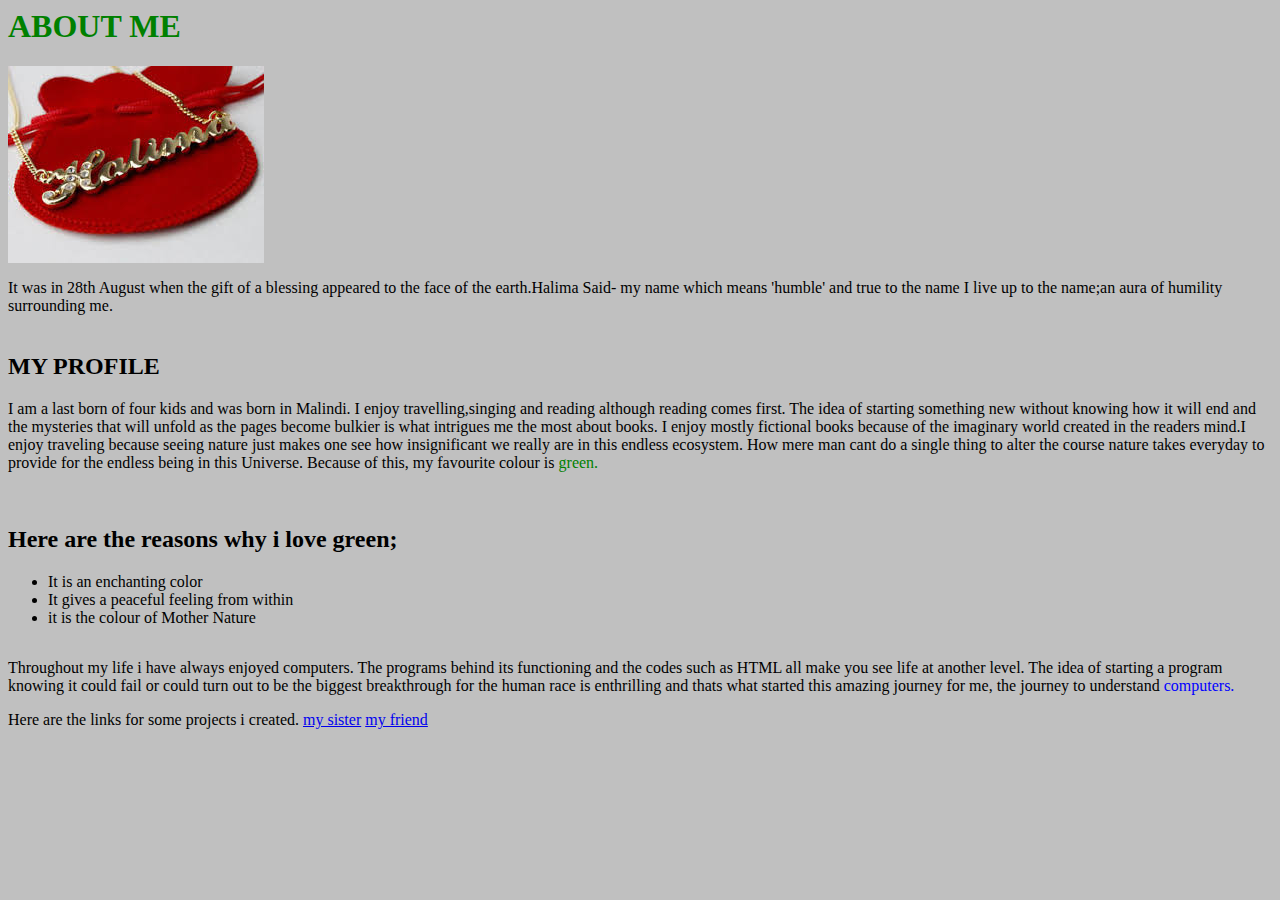
<file: index.html>
<DOCTYPE! html>
<html>
<head>
	<title> about-me </title>
	<link href="styles.css" rel="stylesheet" type="text/css">
</head>
<h1 id="green">ABOUT ME </h1>
<img src="me/me.jpg"
<body>
	<p>It was in 28th August when the gift of a blessing appeared to the face of the earth.Halima Said- my name which means 'humble' and true to the name I live up to the name;an aura of humility surrounding me.<br><br></p>
<h2>MY PROFILE </h2>
	<p>I am a last born of four kids and was born in Malindi. I enjoy travelling,singing and reading although reading comes first. The idea of starting something new without knowing how it will end and the mysteries that will unfold as the pages become bulkier is what intrigues me the most about books. I enjoy mostly fictional books because of the imaginary world created in the readers mind.I enjoy traveling because seeing nature just makes one see how insignificant we really are in this endless ecosystem. How mere man cant do a single thing to alter the course nature takes everyday to provide for the endless being in this Universe. Because of this, my favourite colour is <span class="green">green.</span></p><br><h2>Here are the reasons why i love green;</h2>

	<ul>
		<li>It is an enchanting color</li>
		<li>It gives a peaceful feeling from within</li>
		<li>it is the colour of Mother Nature</li>
	</ul>
	<div class="sidebar">
	<p> Throughout my life i have always enjoyed computers. The programs behind its functioning and the codes such as HTML all make you see life at another level. The idea of starting a program knowing it could fail or could turn out to be the biggest breakthrough for the human race is enthrilling and thats what started this amazing journey for me, the journey to understand <span class="yellow">computers.</span> </p>
</div>
	Here are the links for some projects i created.
	<a href="https://github.com/halluh/my-sister">my sister</a>
	<a href="https://github.com/halluh/my-queen">my friend </a>
	<p>   
</body>
</html>
</file>
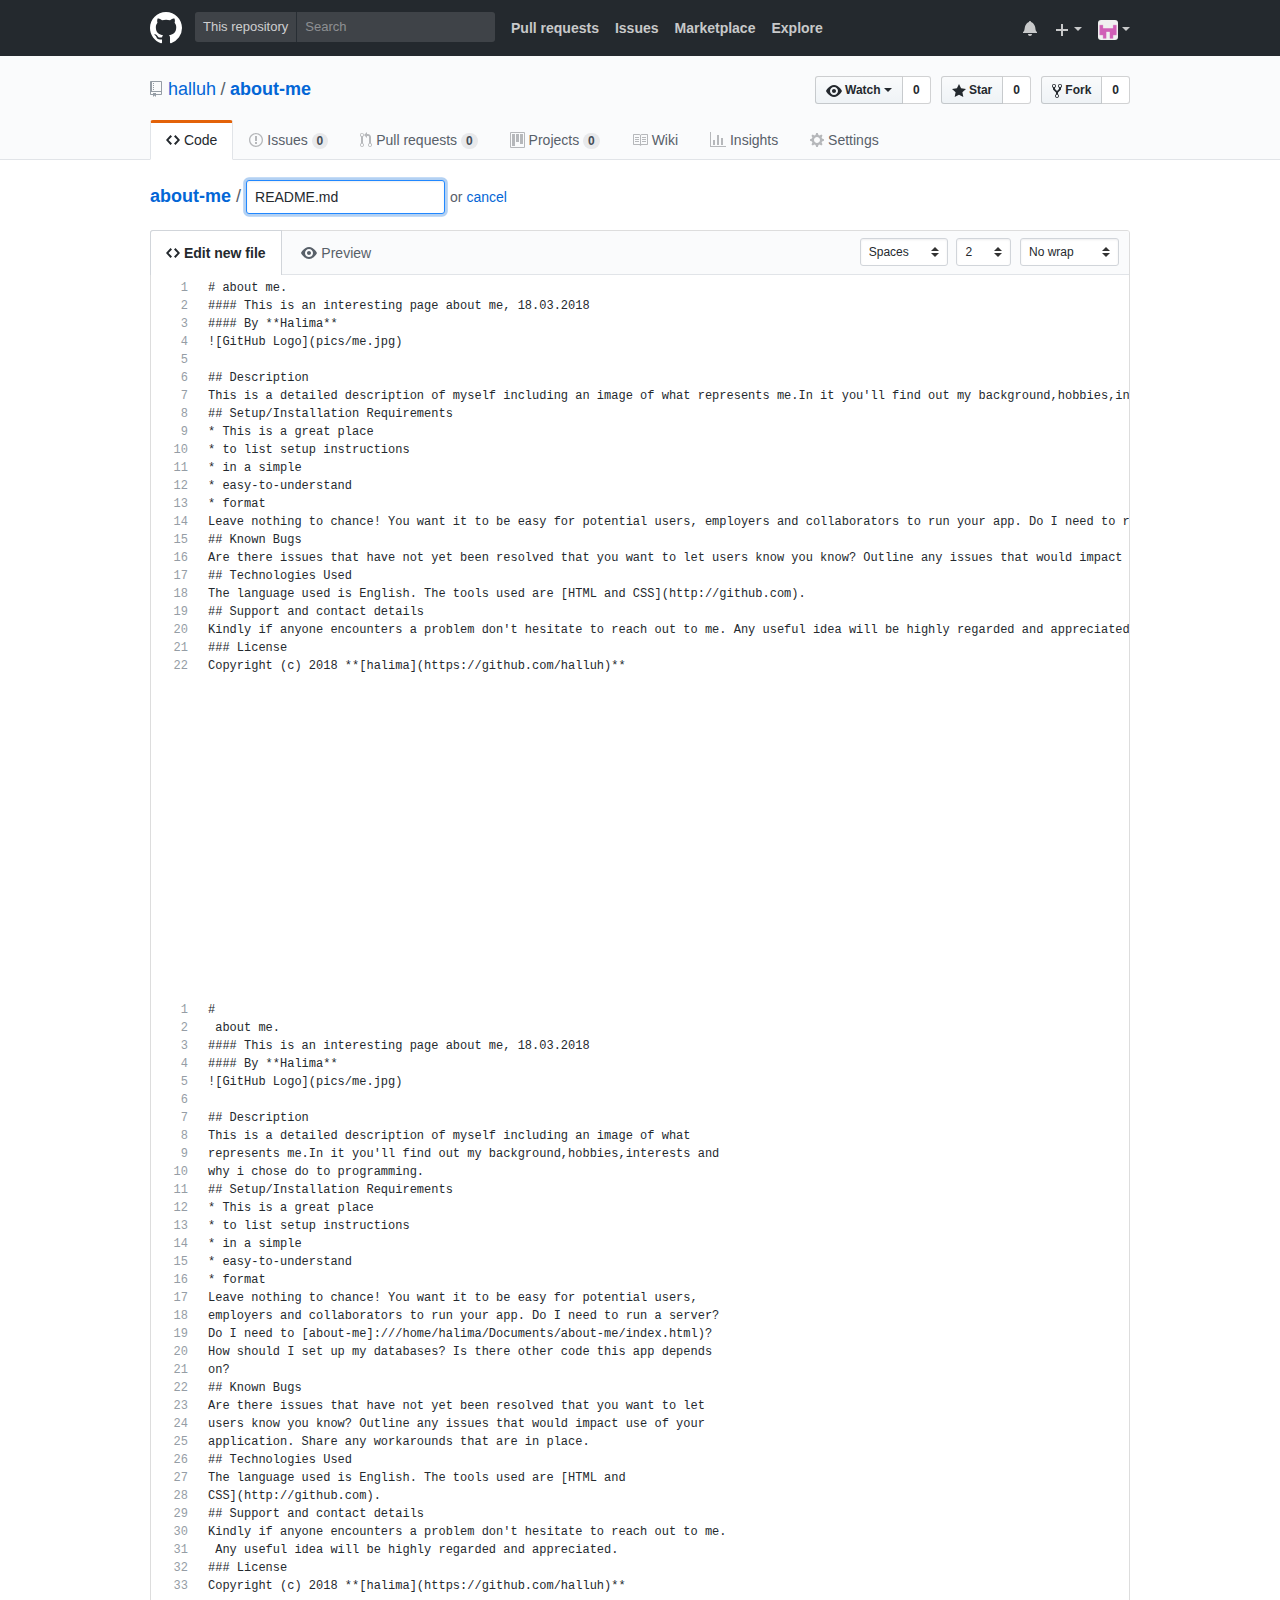
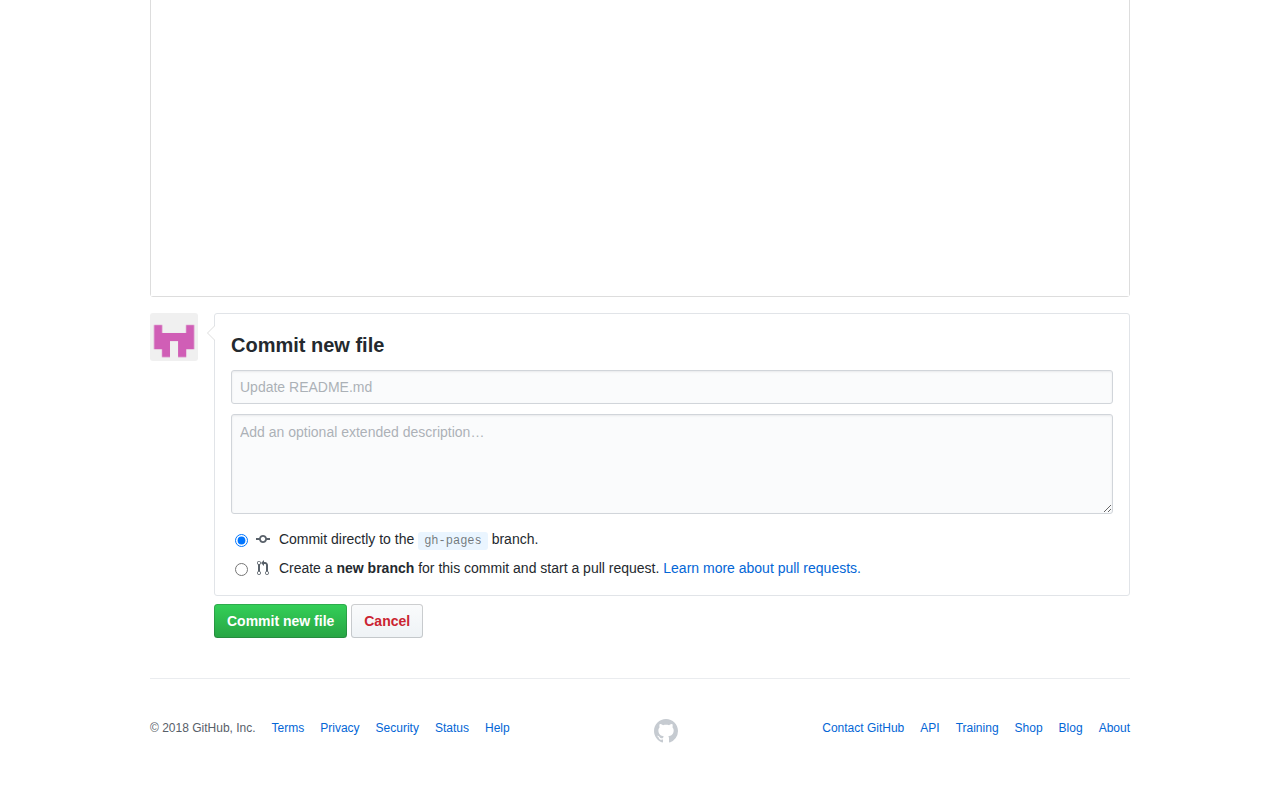
<file: READme/New File.html>
<!DOCTYPE html>
<html lang="en"><head>
<meta http-equiv="content-type" content="text/html; charset=UTF-8">
    <meta charset="utf-8">
  <link rel="dns-prefetch" href="https://assets-cdn.github.com/">
  <link rel="dns-prefetch" href="https://avatars0.githubusercontent.com/">
  <link rel="dns-prefetch" href="https://avatars1.githubusercontent.com/">
  <link rel="dns-prefetch" href="https://avatars2.githubusercontent.com/">
  <link rel="dns-prefetch" href="https://avatars3.githubusercontent.com/">
  <link rel="dns-prefetch" href="https://github-cloud.s3.amazonaws.com/">
  <link rel="dns-prefetch" href="https://user-images.githubusercontent.com/">



  <link crossorigin="anonymous" media="all" integrity="sha512-FAj/oBu5ZPipk/rx+ettz6IRH1VLrwGnnFiEhrgGv7RkwvrhtkxJOzhN3ALrJfRihdGAVIqb5xrowkLpSw6SqA==" rel="stylesheet" href="New%20File_files/frameworks-0b6eee1f89d4460d83bdbee0a4cb0020.css">
  <link crossorigin="anonymous" media="all" integrity="sha512-10kcctO8aIQaIV96pvdbnSF/NKsMQoRXQzn0Kdnx7nUufnPUDMGp1xp57ilQnZjZVbF9NZu74pHIf0knSEha7Q==" rel="stylesheet" href="New%20File_files/github-c4d5af25254cfc8bb30ae5cb6f074c97.css">
  
  
  
  

  <meta name="viewport" content="width=device-width">
  
  <title>New File</title>
    <meta name="description" content="GitHub is where people build software. More than 27 million people use GitHub to discover, fork, and contribute to over 80 million projects.">
  <link rel="search" type="application/opensearchdescription+xml" href="https://github.com/opensearch.xml" title="GitHub">
  <link rel="fluid-icon" href="https://github.com/fluidicon.png" title="GitHub">
  <meta property="fb:app_id" content="1401488693436528">

    
    <meta property="og:image" content="https://avatars1.githubusercontent.com/u/37323895?s=400&amp;v=4"><meta property="og:site_name" content="GitHub"><meta property="og:type" content="object"><meta property="og:title" content="halluh/about-me"><meta property="og:url" content="https://github.com/halluh/about-me"><meta property="og:description" content="Contribute to about-me development by creating an account on GitHub.">

  <link rel="assets" href="https://assets-cdn.github.com/">
  <link rel="web-socket" href="wss://live.github.com/_sockets/VjI6MjU3MzM2NTYwOmJiYWJkMzEzMmQzNjJmZDU5Yzg5MjZjM2I1NTg0MmIxNjM5NTZlZDhiMGU2ZDBlN2EzZDUzMjhkMWJmYzg1NGY=--d8f3a841699344cbfba0d2acd1804bbbaf992236">
  <meta name="pjax-timeout" content="1000">
  <link rel="sudo-modal" href="https://github.com/sessions/sudo_modal">
  <meta name="request-id" content="B7ED:1C691:27D50A0:49BE0D5:5AAF44B7" data-pjax-transient="">
  

  <meta name="selected-link" value="repo_source" data-pjax-transient="">

    <meta name="google-site-verification" content="KT5gs8h0wvaagLKAVWq8bbeNwnZZK1r1XQysX3xurLU">
  <meta name="google-site-verification" content="ZzhVyEFwb7w3e0-uOTltm8Jsck2F5StVihD0exw2fsA">
  <meta name="google-site-verification" content="GXs5KoUUkNCoaAZn7wPN-t01Pywp9M3sEjnt_3_ZWPc">
    <meta name="google-analytics" content="UA-3769691-2">

<meta name="octolytics-host" content="collector.githubapp.com"><meta name="octolytics-app-id" content="github"><meta name="octolytics-event-url" content="https://collector.githubapp.com/github-external/browser_event"><meta name="octolytics-dimension-request_id" content="B7ED:1C691:27D50A0:49BE0D5:5AAF44B7"><meta name="octolytics-dimension-region_edge" content="iad"><meta name="octolytics-dimension-region_render" content="iad"><meta name="octolytics-actor-id" content="37323895"><meta name="octolytics-actor-login" content="halluh"><meta name="octolytics-actor-hash" content="925dc951e85a4468c184de503ef4c19a880a46fa835fc34ed8539095ab2aa9d0">
<meta name="hydro-events-url" content="https://github.com/hydro_browser_events">
<meta name="analytics-location" content="/&lt;user-name&gt;/&lt;repo-name&gt;/blob/new" data-pjax-transient="true">




  <meta class="js-ga-set" name="dimension1" content="Logged In">


  

      <meta name="hostname" content="github.com">
    <meta name="user-login" content="halluh">

      <meta name="expected-hostname" content="github.com">
    <meta name="js-proxy-site-detection-payload" content="[base64]">

    <meta name="enabled-features" content="LOG_ACCESSIBILITY,UNIVERSE_BANNER,FREE_TRIALS,MARKETPLACE_INSIGHTS,MARKETPLACE_INSIGHTS_CONVERSION_PERCENTAGES">

  <meta name="html-safe-nonce" content="9cdf1d6db042ee6f864c3ff0fd2b73b303df2648">

  <meta http-equiv="x-pjax-version" content="0cb391130db8ae22b2504477e094e317">
  

      <link href="https://github.com/halluh/about-me/commits/gh-pages.atom" rel="alternate" title="Recent Commits to about-me:gh-pages" type="application/atom+xml">

  <meta name="description" content="Contribute to about-me development by creating an account on GitHub.">
  <meta name="go-import" content="github.com/halluh/about-me git https://github.com/halluh/about-me.git">

  <meta name="octolytics-dimension-user_id" content="37323895"><meta name="octolytics-dimension-user_login" content="halluh"><meta name="octolytics-dimension-repository_id" content="125640110"><meta name="octolytics-dimension-repository_nwo" content="halluh/about-me"><meta name="octolytics-dimension-repository_public" content="true"><meta name="octolytics-dimension-repository_is_fork" content="false"><meta name="octolytics-dimension-repository_network_root_id" content="125640110"><meta name="octolytics-dimension-repository_network_root_nwo" content="halluh/about-me"><meta name="octolytics-dimension-repository_explore_github_marketplace_ci_cta_shown" content="false">




  <meta name="browser-stats-url" content="https://api.github.com/_private/browser/stats">

  <meta name="browser-errors-url" content="https://api.github.com/_private/browser/errors">

  <link rel="mask-icon" href="https://assets-cdn.github.com/pinned-octocat.svg" color="#000000">
  <link rel="icon" type="image/x-icon" class="js-site-favicon" href="https://assets-cdn.github.com/favicon.ico">

<meta name="theme-color" content="#1e2327">



<link rel="manifest" href="https://github.com/manifest.json" crossorigin="use-credentials">

  </head>

  <body class="logged-in env-production page-edit-blob">
    

  <div class="position-relative js-header-wrapper ">
    <a href="#start-of-content" tabindex="1" class="bg-black text-white p-3 show-on-focus js-skip-to-content">Skip to content</a>
    <div id="js-pjax-loader-bar" class="pjax-loader-bar"><div class="progress"></div></div>

    
    
    



        
<header class="Header  f5" role="banner">
  <div class="d-flex flex-justify-between px-3 container-lg">
    <div class="d-flex flex-justify-between ">
      <div class="">
        <a class="header-logo-invertocat" href="https://github.com/" data-hotkey="g d" aria-label="Homepage" data-ga-click="Header, go to dashboard, icon:logo">
  <svg height="32" class="octicon octicon-mark-github" viewBox="0 0 16 16" version="1.1" width="32" aria-hidden="true"><path fill-rule="evenodd" d="M8 0C3.58 0 0 3.58 0 8c0 3.54 2.29 6.53 5.47 7.59.4.07.55-.17.55-.38 0-.19-.01-.82-.01-1.49-2.01.37-2.53-.49-2.69-.94-.09-.23-.48-.94-.82-1.13-.28-.15-.68-.52-.01-.53.63-.01 1.08.58 1.23.82.72 1.21 1.87.87 2.33.66.07-.52.28-.87.51-1.07-1.78-.2-3.64-.89-3.64-3.95 0-.87.31-1.59.82-2.15-.08-.2-.36-1.02.08-2.12 0 0 .67-.21 2.2.82.64-.18 1.32-.27 2-.27.68 0 1.36.09 2 .27 1.53-1.04 2.2-.82 2.2-.82.44 1.1.16 1.92.08 2.12.51.56.82 1.27.82 2.15 0 3.07-1.87 3.75-3.65 3.95.29.25.54.73.54 1.48 0 1.07-.01 1.93-.01 2.2 0 .21.15.46.55.38A8.013 8.013 0 0 0 16 8c0-4.42-3.58-8-8-8z"></path></svg>
</a>

      </div>

    </div>

    <div class="HeaderMenu d-flex flex-justify-between flex-auto">
      <div class="d-flex">
            <div class="">
              <div class="header-search scoped-search site-scoped-search js-site-search" role="search">
  <!-- '"` --><!-- </textarea></xmp> --><form class="js-site-search-form" data-scoped-search-url="/halluh/about-me/search" data-unscoped-search-url="/search" action="/halluh/about-me/search" accept-charset="UTF-8" method="get"><input name="utf8" value="✓" type="hidden">
    <label class="form-control header-search-wrapper js-chromeless-input-container">
        <a class="header-search-scope no-underline" href="https://github.com/halluh/about-me/new/gh-pages">This repository</a>
      <input class="form-control header-search-input js-site-search-focus js-site-search-field is-clearable" data-hotkey="s" name="q" placeholder="Search" aria-label="Search this repository" data-unscoped-placeholder="Search GitHub" data-scoped-placeholder="Search" autocapitalize="off" type="text">
        <input class="js-site-search-type-field" name="type" type="hidden">
    </label>
</form></div>

            </div>

          <ul class="d-flex pl-2 flex-items-center text-bold list-style-none" role="navigation">
            <li>
              <a class="js-selected-navigation-item HeaderNavlink px-2" data-hotkey="g p" data-ga-click="Header, click, Nav menu - item:pulls context:user" aria-label="Pull requests you created" data-selected-links="/pulls /pulls/assigned /pulls/mentioned /pulls" href="https://github.com/pulls">
                Pull requests
</a>            </li>
            <li>
              <a class="js-selected-navigation-item HeaderNavlink px-2" data-hotkey="g i" data-ga-click="Header, click, Nav menu - item:issues context:user" aria-label="Issues you created" data-selected-links="/issues /issues/assigned /issues/mentioned /issues" href="https://github.com/issues">
                Issues
</a>            </li>
                <li>
                  <a class="js-selected-navigation-item HeaderNavlink px-2" data-ga-click="Header, click, Nav menu - item:marketplace context:user" data-selected-links=" /marketplace" href="https://github.com/marketplace">
                    Marketplace
</a>                </li>
            <li>
              <a class="js-selected-navigation-item HeaderNavlink px-2" data-ga-click="Header, click, Nav menu - item:explore" data-selected-links="/explore /trending /trending/developers /integrations /integrations/feature/code /integrations/feature/collaborate /integrations/feature/ship showcases showcases_search showcases_landing /explore" href="https://github.com/explore">
                Explore
</a>            </li>
          </ul>
      </div>

      <div class="d-flex">
        
<ul class="user-nav d-flex flex-items-center list-style-none" id="user-links">
  <li class="dropdown js-menu-container">
    <span class="d-inline-block  px-2">
      
    <a aria-label="You have no unread notifications" class="notification-indicator tooltipped tooltipped-s  js-socket-channel js-notification-indicator" data-hotkey="g n" data-ga-click="Header, go to notifications, icon:read" data-channel="notification-changed:37323895" href="https://github.com/notifications">
        <span class="mail-status "></span>
        <svg class="octicon octicon-bell" viewBox="0 0 14 16" version="1.1" width="14" height="16" aria-hidden="true"><path fill-rule="evenodd" d="M14 12v1H0v-1l.73-.58c.77-.77.81-2.55 1.19-4.42C2.69 3.23 6 2 6 2c0-.55.45-1 1-1s1 .45 1 1c0 0 3.39 1.23 4.16 5 .38 1.88.42 3.66 1.19 4.42l.66.58H14zm-7 4c1.11 0 2-.89 2-2H5c0 1.11.89 2 2 2z"></path></svg>
</a>
    </span>
  </li>

  <li class="dropdown js-menu-container">
    <details class="dropdown-details details-reset js-dropdown-details d-flex px-2 flex-items-center">
      <summary class="HeaderNavlink" aria-label="Create new…" data-ga-click="Header, create new, icon:add">
        <svg class="octicon octicon-plus float-left mr-1 mt-1" viewBox="0 0 12 16" version="1.1" width="12" height="16" aria-hidden="true"><path fill-rule="evenodd" d="M12 9H7v5H5V9H0V7h5V2h2v5h5z"></path></svg>
        <span class="dropdown-caret mt-1"></span>
      </summary>

      <ul class="dropdown-menu dropdown-menu-sw">
        
<a class="dropdown-item" href="https://github.com/new" data-ga-click="Header, create new repository">
  New repository
</a>

  <a class="dropdown-item" href="https://github.com/new/import" data-ga-click="Header, import a repository">
    Import repository
  </a>

<a class="dropdown-item" href="https://gist.github.com/" data-ga-click="Header, create new gist">
  New gist
</a>

  <a class="dropdown-item" href="https://github.com/organizations/new" data-ga-click="Header, create new organization">
    New organization
  </a>



  <div class="dropdown-divider"></div>
  <div class="dropdown-header">
    <span title="halluh/about-me">This repository</span>
  </div>
    <a class="dropdown-item" href="https://github.com/halluh/about-me/issues/new" data-ga-click="Header, create new issue">
      New issue
    </a>

      </ul>
    </details>
  </li>

  <li class="dropdown js-menu-container">

    <details class="dropdown-details details-reset js-dropdown-details d-flex pl-2 flex-items-center">
      <summary class="HeaderNavlink name mt-1" aria-label="View profile and more" data-ga-click="Header, show menu, icon:avatar">
        <img alt="@halluh" class="avatar float-left mr-1" src="New%20File_files/37323895.png" height="20" width="20">
        <span class="dropdown-caret"></span>
      </summary>

      <ul class="dropdown-menu dropdown-menu-sw">
        <li class="dropdown-header header-nav-current-user css-truncate">
          Signed in as <strong class="css-truncate-target">halluh</strong>
        </li>

        <li class="dropdown-divider"></li>

        <li><a class="dropdown-item" href="https://github.com/halluh" data-ga-click="Header, go to profile, text:your profile">
          Your profile
        </a></li>
        <li><a class="dropdown-item" href="https://github.com/halluh?tab=stars" data-ga-click="Header, go to starred repos, text:your stars">
          Your stars
        </a></li>
          <li><a class="dropdown-item" href="https://gist.github.com/" data-ga-click="Header, your gists, text:your gists">Your gists</a></li>

        <li class="dropdown-divider"></li>

        <li><a class="dropdown-item" href="https://help.github.com/" data-ga-click="Header, go to help, text:help">
          Help
        </a></li>

        <li><a class="dropdown-item" href="https://github.com/settings/profile" data-ga-click="Header, go to settings, icon:settings">
          Settings
        </a></li>

        <li><!-- '"` --><!-- </textarea></xmp> --><form class="logout-form" action="/logout" accept-charset="UTF-8" method="post"><input name="utf8" value="✓" type="hidden"><input name="authenticity_token" value="W0kVV4JM1rCFNDNpNVQd/sUEu7EHM9pTGJTqgaSNRlA2MyavnvebyUzqbgpLfv/fcb0uWVuEz7DRCV3P/N8kPQ==" type="hidden">
          <button type="submit" class="dropdown-item dropdown-signout" data-ga-click="Header, sign out, icon:logout">
            Sign out
          </button>
        </form></li>
      </ul>
    </details>
  </li>
</ul>



        <!-- '"` --><!-- </textarea></xmp> --><form class="sr-only right-0" action="/logout" accept-charset="UTF-8" method="post"><input name="utf8" value="✓" type="hidden"><input name="authenticity_token" value="ftVmwuta6umdwjn52V4HAQ2yyxL3Yt3Cof74q9UBIGYTr1U69+GnkFQcZJqndOUguQte+qvVyCFoY0/ljVNCCw==" type="hidden">
          <button type="submit" class="dropdown-item dropdown-signout" data-ga-click="Header, sign out, icon:logout">
            Sign out
          </button>
</form>      </div>
    </div>
  </div>
</header>

      

  </div>

  <div id="start-of-content" class="show-on-focus"></div>

    <div id="js-flash-container">
</div>



  <div role="main" class="application-main ">
        <div itemscope="" itemtype="http://schema.org/SoftwareSourceCode" class="">
    <div id="js-repo-pjax-container" data-pjax-container="">
      





  <div class="pagehead repohead instapaper_ignore readability-menu experiment-repo-nav  ">
    <div class="repohead-details-container clearfix container">

      <ul class="pagehead-actions">
  <li>
        <!-- '"` --><!-- </textarea></xmp> --><form data-autosubmit="true" data-remote="true" class="js-social-container" action="/notifications/subscribe" accept-charset="UTF-8" method="post"><input name="utf8" value="✓" type="hidden"><input name="authenticity_token" value="akI7J5FcApwnM2NTtczySPhfdEz/K1w6PerWXHIO0iFCnOLjLxCzReIh6mHeIDK84zEaRguS0DexOKvc0mB3Jw==" type="hidden">      <input name="repository_id" id="repository_id" value="125640110" class="form-control" type="hidden">

        <div class="select-menu js-menu-container js-select-menu">
          <a href="https://github.com/halluh/about-me/subscription" class="btn btn-sm btn-with-count select-menu-button js-menu-target" role="button" aria-haspopup="true" aria-expanded="false" aria-label="Toggle repository notifications menu" data-ga-click="Repository, click Watch settings, action:blob#new">
            <span class="js-select-button">
                <svg class="octicon octicon-eye" viewBox="0 0 16 16" version="1.1" width="16" height="16" aria-hidden="true"><path fill-rule="evenodd" d="M8.06 2C3 2 0 8 0 8s3 6 8.06 6C13 14 16 8 16 8s-3-6-7.94-6zM8 12c-2.2 0-4-1.78-4-4 0-2.2 1.8-4 4-4 2.22 0 4 1.8 4 4 0 2.22-1.78 4-4 4zm2-4c0 1.11-.89 2-2 2-1.11 0-2-.89-2-2 0-1.11.89-2 2-2 1.11 0 2 .89 2 2z"></path></svg>
                Watch
            </span>
          </a>
          <a class="social-count js-social-count" href="https://github.com/halluh/about-me/watchers" aria-label="0 users are watching this repository">
            0
          </a>

        <div class="select-menu-modal-holder">
          <div class="select-menu-modal subscription-menu-modal js-menu-content">
            <div class="select-menu-header js-navigation-enable" tabindex="-1">
              <svg class="octicon octicon-x js-menu-close" role="img" aria-label="Close" viewBox="0 0 12 16" version="1.1" width="12" height="16"><path fill-rule="evenodd" d="M7.48 8l3.75 3.75-1.48 1.48L6 9.48l-3.75 3.75-1.48-1.48L4.52 8 .77 4.25l1.48-1.48L6 6.52l3.75-3.75 1.48 1.48z"></path></svg>
              <span class="select-menu-title">Notifications</span>
            </div>

              <div class="select-menu-list js-navigation-container" role="menu">

                <div class="select-menu-item js-navigation-item selected" role="menuitem" tabindex="0">
                  <svg class="octicon octicon-check select-menu-item-icon" viewBox="0 0 12 16" version="1.1" width="12" height="16" aria-hidden="true"><path fill-rule="evenodd" d="M12 5l-8 8-4-4 1.5-1.5L4 10l6.5-6.5z"></path></svg>
                  <div class="select-menu-item-text">
                    <input name="do" id="do_included" value="included" checked="checked" type="radio">
                    <span class="select-menu-item-heading">Not watching</span>
                    <span class="description">Be notified when participating or @mentioned.</span>
                    <span class="js-select-button-text hidden-select-button-text">
                      <svg class="octicon octicon-eye" viewBox="0 0 16 16" version="1.1" width="16" height="16" aria-hidden="true"><path fill-rule="evenodd" d="M8.06 2C3 2 0 8 0 8s3 6 8.06 6C13 14 16 8 16 8s-3-6-7.94-6zM8 12c-2.2 0-4-1.78-4-4 0-2.2 1.8-4 4-4 2.22 0 4 1.8 4 4 0 2.22-1.78 4-4 4zm2-4c0 1.11-.89 2-2 2-1.11 0-2-.89-2-2 0-1.11.89-2 2-2 1.11 0 2 .89 2 2z"></path></svg>
                      Watch
                    </span>
                  </div>
                </div>

                <div class="select-menu-item js-navigation-item " role="menuitem" tabindex="0">
                  <svg class="octicon octicon-check select-menu-item-icon" viewBox="0 0 12 16" version="1.1" width="12" height="16" aria-hidden="true"><path fill-rule="evenodd" d="M12 5l-8 8-4-4 1.5-1.5L4 10l6.5-6.5z"></path></svg>
                  <div class="select-menu-item-text">
                    <input name="do" id="do_subscribed" value="subscribed" type="radio">
                    <span class="select-menu-item-heading">Watching</span>
                    <span class="description">Be notified of all conversations.</span>
                    <span class="js-select-button-text hidden-select-button-text">
                      <svg class="octicon octicon-eye" viewBox="0 0 16 16" version="1.1" width="16" height="16" aria-hidden="true"><path fill-rule="evenodd" d="M8.06 2C3 2 0 8 0 8s3 6 8.06 6C13 14 16 8 16 8s-3-6-7.94-6zM8 12c-2.2 0-4-1.78-4-4 0-2.2 1.8-4 4-4 2.22 0 4 1.8 4 4 0 2.22-1.78 4-4 4zm2-4c0 1.11-.89 2-2 2-1.11 0-2-.89-2-2 0-1.11.89-2 2-2 1.11 0 2 .89 2 2z"></path></svg>
                        Unwatch
                    </span>
                  </div>
                </div>

                <div class="select-menu-item js-navigation-item " role="menuitem" tabindex="0">
                  <svg class="octicon octicon-check select-menu-item-icon" viewBox="0 0 12 16" version="1.1" width="12" height="16" aria-hidden="true"><path fill-rule="evenodd" d="M12 5l-8 8-4-4 1.5-1.5L4 10l6.5-6.5z"></path></svg>
                  <div class="select-menu-item-text">
                    <input name="do" id="do_ignore" value="ignore" type="radio">
                    <span class="select-menu-item-heading">Ignoring</span>
                    <span class="description">Never be notified.</span>
                    <span class="js-select-button-text hidden-select-button-text">
                      <svg class="octicon octicon-mute" viewBox="0 0 16 16" version="1.1" width="16" height="16" aria-hidden="true"><path fill-rule="evenodd" d="M8 2.81v10.38c0 .67-.81 1-1.28.53L3 10H1c-.55 0-1-.45-1-1V7c0-.55.45-1 1-1h2l3.72-3.72C7.19 1.81 8 2.14 8 2.81zm7.53 3.22l-1.06-1.06-1.97 1.97-1.97-1.97-1.06 1.06L11.44 8 9.47 9.97l1.06 1.06 1.97-1.97 1.97 1.97 1.06-1.06L13.56 8l1.97-1.97z"></path></svg>
                        Stop ignoring
                    </span>
                  </div>
                </div>

              </div>

            </div>
          </div>
        </div>
</form>
  </li>

  <li>
    
  <div class="js-toggler-container js-social-container starring-container ">
    <!-- '"` --><!-- </textarea></xmp> --><form class="starred js-social-form" action="/halluh/about-me/unstar" accept-charset="UTF-8" method="post"><input name="utf8" value="✓" type="hidden"><input name="authenticity_token" value="Qxj/K/OS+PF9U46zvg0HJ+h488WIO9sMEvqTXwN0SX/c+fEuElibIElKXOZFmDV/5lFa2kbSmQZMMWExa3+WTA==" type="hidden">
      <input name="context" value="repository" type="hidden">
      <button type="submit" class="btn btn-sm btn-with-count js-toggler-target" aria-label="Unstar this repository" title="Unstar halluh/about-me" data-ga-click="Repository, click unstar button, action:blob#new; text:Unstar">
        <svg class="octicon octicon-star" viewBox="0 0 14 16" version="1.1" width="14" height="16" aria-hidden="true"><path fill-rule="evenodd" d="M14 6l-4.9-.64L7 1 4.9 5.36 0 6l3.6 3.26L2.67 14 7 11.67 11.33 14l-.93-4.74z"></path></svg>
        Unstar
      </button>
        <a class="social-count js-social-count" href="https://github.com/halluh/about-me/stargazers" aria-label="0 users starred this repository">
          0
        </a>
</form>
    <!-- '"` --><!-- </textarea></xmp> --><form class="unstarred js-social-form" action="/halluh/about-me/star" accept-charset="UTF-8" method="post"><input name="utf8" value="✓" type="hidden"><input name="authenticity_token" value="WcAkBq9BcRsmttOQbhpAPba1BY6E8jRJT5w+zwaI9XJxjWvkQ6us1Go2lDJX7cs7IYP51MHZbXY27ISI8sw2rQ==" type="hidden">
      <input name="context" value="repository" type="hidden">
      <button type="submit" class="btn btn-sm btn-with-count js-toggler-target" aria-label="Star this repository" title="Star halluh/about-me" data-ga-click="Repository, click star button, action:blob#new; text:Star">
        <svg class="octicon octicon-star" viewBox="0 0 14 16" version="1.1" width="14" height="16" aria-hidden="true"><path fill-rule="evenodd" d="M14 6l-4.9-.64L7 1 4.9 5.36 0 6l3.6 3.26L2.67 14 7 11.67 11.33 14l-.93-4.74z"></path></svg>
        Star
      </button>
        <a class="social-count js-social-count" href="https://github.com/halluh/about-me/stargazers" aria-label="0 users starred this repository">
          0
        </a>
</form>  </div>

  </li>

  <li>
          <!-- '"` --><!-- </textarea></xmp> --><form class="btn-with-count" action="/halluh/about-me/fork" accept-charset="UTF-8" method="post"><input name="utf8" value="✓" type="hidden"><input name="authenticity_token" value="jLTg1Hb1UnIIgZnssg5FAX+bI7JYww93RZcmMC7RfTiL27y2vId299KD2m4aQtUPPTYEiu2lCiiTTdX77DuE4w==" type="hidden">
            <button type="submit" class="btn btn-sm btn-with-count" data-ga-click="Repository, show fork modal, action:blob#new; text:Fork" title="Fork your own copy of halluh/about-me to your account" aria-label="Fork your own copy of halluh/about-me to your account">
              <svg class="octicon octicon-repo-forked" viewBox="0 0 10 16" version="1.1" width="10" height="16" aria-hidden="true"><path fill-rule="evenodd" d="M8 1a1.993 1.993 0 0 0-1 3.72V6L5 8 3 6V4.72A1.993 1.993 0 0 0 2 1a1.993 1.993 0 0 0-1 3.72V6.5l3 3v1.78A1.993 1.993 0 0 0 5 15a1.993 1.993 0 0 0 1-3.72V9.5l3-3V4.72A1.993 1.993 0 0 0 8 1zM2 4.2C1.34 4.2.8 3.65.8 3c0-.65.55-1.2 1.2-1.2.65 0 1.2.55 1.2 1.2 0 .65-.55 1.2-1.2 1.2zm3 10c-.66 0-1.2-.55-1.2-1.2 0-.65.55-1.2 1.2-1.2.65 0 1.2.55 1.2 1.2 0 .65-.55 1.2-1.2 1.2zm3-10c-.66 0-1.2-.55-1.2-1.2 0-.65.55-1.2 1.2-1.2.65 0 1.2.55 1.2 1.2 0 .65-.55 1.2-1.2 1.2z"></path></svg>
              Fork
            </button>
</form>
    <a href="https://github.com/halluh/about-me/network" class="social-count" aria-label="0 users forked this repository">
      0
    </a>
  </li>
</ul>

      <h1 class="public ">
  <svg class="octicon octicon-repo" viewBox="0 0 12 16" version="1.1" width="12" height="16" aria-hidden="true"><path fill-rule="evenodd" d="M4 9H3V8h1v1zm0-3H3v1h1V6zm0-2H3v1h1V4zm0-2H3v1h1V2zm8-1v12c0 .55-.45 1-1 1H6v2l-1.5-1.5L3 16v-2H1c-.55 0-1-.45-1-1V1c0-.55.45-1 1-1h10c.55 0 1 .45 1 1zm-1 10H1v2h2v-1h3v1h5v-2zm0-10H2v9h9V1z"></path></svg>
  <span class="author" itemprop="author"><a class="url fn" rel="author" href="https://github.com/halluh">halluh</a></span><!--
--><span class="path-divider">/</span><!--
--><strong itemprop="name"><a data-pjax="#js-repo-pjax-container" href="https://github.com/halluh/about-me">about-me</a></strong>

</h1>

    </div>
    
<nav class="reponav js-repo-nav js-sidenav-container-pjax container" itemscope="" itemtype="http://schema.org/BreadcrumbList" role="navigation" data-pjax="#js-repo-pjax-container">

  <span itemscope="" itemtype="http://schema.org/ListItem" itemprop="itemListElement">
    <a class="js-selected-navigation-item selected reponav-item" itemprop="url" data-hotkey="g c" data-selected-links="repo_source repo_downloads repo_commits repo_releases repo_tags repo_branches repo_packages /halluh/about-me" href="https://github.com/halluh/about-me">
      <svg class="octicon octicon-code" viewBox="0 0 14 16" version="1.1" width="14" height="16" aria-hidden="true"><path fill-rule="evenodd" d="M9.5 3L8 4.5 11.5 8 8 11.5 9.5 13 14 8 9.5 3zm-5 0L0 8l4.5 5L6 11.5 2.5 8 6 4.5 4.5 3z"></path></svg>
      <span itemprop="name">Code</span>
      <meta itemprop="position" content="1">
</a>  </span>

    <span itemscope="" itemtype="http://schema.org/ListItem" itemprop="itemListElement">
      <a itemprop="url" data-hotkey="g i" class="js-selected-navigation-item reponav-item" data-selected-links="repo_issues repo_labels repo_milestones /halluh/about-me/issues" href="https://github.com/halluh/about-me/issues">
        <svg class="octicon octicon-issue-opened" viewBox="0 0 14 16" version="1.1" width="14" height="16" aria-hidden="true"><path fill-rule="evenodd" d="M7 2.3c3.14 0 5.7 2.56 5.7 5.7s-2.56 5.7-5.7 5.7A5.71 5.71 0 0 1 1.3 8c0-3.14 2.56-5.7 5.7-5.7zM7 1C3.14 1 0 4.14 0 8s3.14 7 7 7 7-3.14 7-7-3.14-7-7-7zm1 3H6v5h2V4zm0 6H6v2h2v-2z"></path></svg>
        <span itemprop="name">Issues</span>
        <span class="Counter">0</span>
        <meta itemprop="position" content="2">
</a>    </span>

  <span itemscope="" itemtype="http://schema.org/ListItem" itemprop="itemListElement">
    <a data-hotkey="g p" itemprop="url" class="js-selected-navigation-item reponav-item" data-selected-links="repo_pulls checks /halluh/about-me/pulls" href="https://github.com/halluh/about-me/pulls">
      <svg class="octicon octicon-git-pull-request" viewBox="0 0 12 16" version="1.1" width="12" height="16" aria-hidden="true"><path fill-rule="evenodd" d="M11 11.28V5c-.03-.78-.34-1.47-.94-2.06C9.46 2.35 8.78 2.03 8 2H7V0L4 3l3 3V4h1c.27.02.48.11.69.31.21.2.3.42.31.69v6.28A1.993 1.993 0 0 0 10 15a1.993 1.993 0 0 0 1-3.72zm-1 2.92c-.66 0-1.2-.55-1.2-1.2 0-.65.55-1.2 1.2-1.2.65 0 1.2.55 1.2 1.2 0 .65-.55 1.2-1.2 1.2zM4 3c0-1.11-.89-2-2-2a1.993 1.993 0 0 0-1 3.72v6.56A1.993 1.993 0 0 0 2 15a1.993 1.993 0 0 0 1-3.72V4.72c.59-.34 1-.98 1-1.72zm-.8 10c0 .66-.55 1.2-1.2 1.2-.65 0-1.2-.55-1.2-1.2 0-.65.55-1.2 1.2-1.2.65 0 1.2.55 1.2 1.2zM2 4.2C1.34 4.2.8 3.65.8 3c0-.65.55-1.2 1.2-1.2.65 0 1.2.55 1.2 1.2 0 .65-.55 1.2-1.2 1.2z"></path></svg>
      <span itemprop="name">Pull requests</span>
      <span class="Counter">0</span>
      <meta itemprop="position" content="3">
</a>  </span>

    <a data-hotkey="g b" class="js-selected-navigation-item reponav-item" data-selected-links="repo_projects new_repo_project repo_project /halluh/about-me/projects" href="https://github.com/halluh/about-me/projects">
      <svg class="octicon octicon-project" viewBox="0 0 15 16" version="1.1" width="15" height="16" aria-hidden="true"><path fill-rule="evenodd" d="M10 12h3V2h-3v10zm-4-2h3V2H6v8zm-4 4h3V2H2v12zm-1 1h13V1H1v14zM14 0H1a1 1 0 0 0-1 1v14a1 1 0 0 0 1 1h13a1 1 0 0 0 1-1V1a1 1 0 0 0-1-1z"></path></svg>
      Projects
      <span class="Counter">0</span>
</a>
    <a class="js-selected-navigation-item reponav-item" data-hotkey="g w" data-selected-links="repo_wiki /halluh/about-me/wiki" href="https://github.com/halluh/about-me/wiki">
      <svg class="octicon octicon-book" viewBox="0 0 16 16" version="1.1" width="16" height="16" aria-hidden="true"><path fill-rule="evenodd" d="M3 5h4v1H3V5zm0 3h4V7H3v1zm0 2h4V9H3v1zm11-5h-4v1h4V5zm0 2h-4v1h4V7zm0 2h-4v1h4V9zm2-6v9c0 .55-.45 1-1 1H9.5l-1 1-1-1H2c-.55 0-1-.45-1-1V3c0-.55.45-1 1-1h5.5l1 1 1-1H15c.55 0 1 .45 1 1zm-8 .5L7.5 3H2v9h6V3.5zm7-.5H9.5l-.5.5V12h6V3z"></path></svg>
      Wiki
</a>

  <a class="js-selected-navigation-item reponav-item" data-selected-links="repo_graphs repo_contributors dependency_graph pulse /halluh/about-me/pulse" href="https://github.com/halluh/about-me/pulse">
    <svg class="octicon octicon-graph" viewBox="0 0 16 16" version="1.1" width="16" height="16" aria-hidden="true"><path fill-rule="evenodd" d="M16 14v1H0V0h1v14h15zM5 13H3V8h2v5zm4 0H7V3h2v10zm4 0h-2V6h2v7z"></path></svg>
    Insights
</a>
    <a class="js-selected-navigation-item reponav-item" data-selected-links="repo_settings repo_branch_settings hooks integration_installations repo_keys_settings /halluh/about-me/settings" href="https://github.com/halluh/about-me/settings">
      <svg class="octicon octicon-gear" viewBox="0 0 14 16" version="1.1" width="14" height="16" aria-hidden="true"><path fill-rule="evenodd" d="M14 8.77v-1.6l-1.94-.64-.45-1.09.88-1.84-1.13-1.13-1.81.91-1.09-.45-.69-1.92h-1.6l-.63 1.94-1.11.45-1.84-.88-1.13 1.13.91 1.81-.45 1.09L0 7.23v1.59l1.94.64.45 1.09-.88 1.84 1.13 1.13 1.81-.91 1.09.45.69 1.92h1.59l.63-1.94 1.11-.45 1.84.88 1.13-1.13-.92-1.81.47-1.09L14 8.75v.02zM7 11c-1.66 0-3-1.34-3-3s1.34-3 3-3 3 1.34 3 3-1.34 3-3 3z"></path></svg>
      Settings
</a>
</nav>


  </div>

<div class="container new-discussion-timeline experiment-repo-nav  ">
  <div class="repository-content ">

    
  

  <div class="file-box">
    <!-- '"` --><!-- </textarea></xmp> --><form class="d-none js-blob-preview-form" action="/halluh/about-me/preview/gh-pages" accept-charset="UTF-8" method="post"><input name="utf8" value="✓" type="hidden"><input name="authenticity_token" value="9CNaDFmBCfUnv/eOvug3E5y+aqZCIjVyXPfMPoh7/B9mE9Sy6Rt95sWH2/S0XblS1A1xxSz7g3EkRsfWq+bNLA==" type="hidden">
      <input name="code" type="hidden">
      <input name="commit" type="hidden">
      <input name="blobname" type="hidden">
      <input name="willcreatebranch" type="hidden">
      <input name="checkConflict" type="hidden">
</form>    <!-- '"` --><!-- </textarea></xmp> --><form class="js-blob-form" data-github-confirm-unload="Your new changes will be lost." action="/halluh/about-me/create/gh-pages" accept-charset="UTF-8" method="post"><input name="utf8" value="✓" type="hidden"><input name="authenticity_token" value="TOj4aSrX7OraIJKvC241Ug5AV5iWskhdqAne1r47QMFUEBERqZASGQ9koqM88DHyDE1lDM+EbGMuiVHXCo+RNw==" type="hidden">
      

<div class="breadcrumb">
    <div class="editor-gitignore-template js-gitignore-template js-template-suggestion d-none" data-template-suggestion-pattern="^(.+\/)?\.gitignore$">
      Want to use a <code>.gitignore</code> template?
      <span class="select-menu js-menu-container js-select-menu">
  <button class="btn btn-sm select-menu-button js-menu-target" aria-haspopup="true" aria-expanded="false" type="button">
    <i>Choose .gitignore:</i>
    <span class="js-select-button">None</span>
  </button>

  <div class="select-menu-modal-holder select-menu-git-ignore js-menu-content js-navigation-container">

    <div class="select-menu-modal">
      <div class="select-menu-header">
        <svg class="octicon octicon-x js-menu-close" role="img" aria-label="Close" viewBox="0 0 12 16" version="1.1" width="12" height="16"><path fill-rule="evenodd" d="M7.48 8l3.75 3.75-1.48 1.48L6 9.48l-3.75 3.75-1.48-1.48L4.52 8 .77 4.25l1.48-1.48L6 6.52l3.75-3.75 1.48 1.48z"></path></svg>
        <span class="select-menu-title">.gitignore</span>
      </div>

      <div class="select-menu-filters">
        <div class="select-menu-text-filter">
          <input id="context-ignore-filter-field" class="form-control js-filterable-field js-navigation-enable" placeholder="Filter ignores…" aria-label="Choose .gitignore type" type="text">
        </div>
      </div>

      <div class="select-menu-list" role="menu">
        <div data-filterable-for="context-ignore-filter-field">
            <div class="select-menu-item js-navigation-item" role="menuitem">
              <input name="gitignore-actionscript" id="gitignore-actionscript_Actionscript" value="Actionscript" data-template-url="https://github.com/site/gitignore/Actionscript" type="radio">
              <svg class="octicon octicon-check select-menu-item-icon" viewBox="0 0 12 16" version="1.1" width="12" height="16" aria-hidden="true"><path fill-rule="evenodd" d="M12 5l-8 8-4-4 1.5-1.5L4 10l6.5-6.5z"></path></svg>
              <div class="select-menu-item-text js-select-button-text">Actionscript</div>
            </div>
            <div class="select-menu-item js-navigation-item" role="menuitem">
              <input name="gitignore-ada" id="gitignore-ada_Ada" value="Ada" data-template-url="https://github.com/site/gitignore/Ada" type="radio">
              <svg class="octicon octicon-check select-menu-item-icon" viewBox="0 0 12 16" version="1.1" width="12" height="16" aria-hidden="true"><path fill-rule="evenodd" d="M12 5l-8 8-4-4 1.5-1.5L4 10l6.5-6.5z"></path></svg>
              <div class="select-menu-item-text js-select-button-text">Ada</div>
            </div>
            <div class="select-menu-item js-navigation-item" role="menuitem">
              <input name="gitignore-agda" id="gitignore-agda_Agda" value="Agda" data-template-url="https://github.com/site/gitignore/Agda" type="radio">
              <svg class="octicon octicon-check select-menu-item-icon" viewBox="0 0 12 16" version="1.1" width="12" height="16" aria-hidden="true"><path fill-rule="evenodd" d="M12 5l-8 8-4-4 1.5-1.5L4 10l6.5-6.5z"></path></svg>
              <div class="select-menu-item-text js-select-button-text">Agda</div>
            </div>
            <div class="select-menu-item js-navigation-item" role="menuitem">
              <input name="gitignore-android" id="gitignore-android_Android" value="Android" data-template-url="https://github.com/site/gitignore/Android" type="radio">
              <svg class="octicon octicon-check select-menu-item-icon" viewBox="0 0 12 16" version="1.1" width="12" height="16" aria-hidden="true"><path fill-rule="evenodd" d="M12 5l-8 8-4-4 1.5-1.5L4 10l6.5-6.5z"></path></svg>
              <div class="select-menu-item-text js-select-button-text">Android</div>
            </div>
            <div class="select-menu-item js-navigation-item" role="menuitem">
              <input name="gitignore-appengine" id="gitignore-appengine_AppEngine" value="AppEngine" data-template-url="https://github.com/site/gitignore/AppEngine" type="radio">
              <svg class="octicon octicon-check select-menu-item-icon" viewBox="0 0 12 16" version="1.1" width="12" height="16" aria-hidden="true"><path fill-rule="evenodd" d="M12 5l-8 8-4-4 1.5-1.5L4 10l6.5-6.5z"></path></svg>
              <div class="select-menu-item-text js-select-button-text">AppEngine</div>
            </div>
            <div class="select-menu-item js-navigation-item" role="menuitem">
              <input name="gitignore-appceleratortitanium" id="gitignore-appceleratortitanium_AppceleratorTitanium" value="AppceleratorTitanium" data-template-url="https://github.com/site/gitignore/AppceleratorTitanium" type="radio">
              <svg class="octicon octicon-check select-menu-item-icon" viewBox="0 0 12 16" version="1.1" width="12" height="16" aria-hidden="true"><path fill-rule="evenodd" d="M12 5l-8 8-4-4 1.5-1.5L4 10l6.5-6.5z"></path></svg>
              <div class="select-menu-item-text js-select-button-text">AppceleratorTitanium</div>
            </div>
            <div class="select-menu-item js-navigation-item" role="menuitem">
              <input name="gitignore-archlinuxpackages" id="gitignore-archlinuxpackages_ArchLinuxPackages" value="ArchLinuxPackages" data-template-url="https://github.com/site/gitignore/ArchLinuxPackages" type="radio">
              <svg class="octicon octicon-check select-menu-item-icon" viewBox="0 0 12 16" version="1.1" width="12" height="16" aria-hidden="true"><path fill-rule="evenodd" d="M12 5l-8 8-4-4 1.5-1.5L4 10l6.5-6.5z"></path></svg>
              <div class="select-menu-item-text js-select-button-text">ArchLinuxPackages</div>
            </div>
            <div class="select-menu-item js-navigation-item" role="menuitem">
              <input name="gitignore-autotools" id="gitignore-autotools_Autotools" value="Autotools" data-template-url="https://github.com/site/gitignore/Autotools" type="radio">
              <svg class="octicon octicon-check select-menu-item-icon" viewBox="0 0 12 16" version="1.1" width="12" height="16" aria-hidden="true"><path fill-rule="evenodd" d="M12 5l-8 8-4-4 1.5-1.5L4 10l6.5-6.5z"></path></svg>
              <div class="select-menu-item-text js-select-button-text">Autotools</div>
            </div>
            <div class="select-menu-item js-navigation-item" role="menuitem">
              <input name="gitignore-c" id="gitignore-c_C" value="C" data-template-url="https://github.com/site/gitignore/C" type="radio">
              <svg class="octicon octicon-check select-menu-item-icon" viewBox="0 0 12 16" version="1.1" width="12" height="16" aria-hidden="true"><path fill-rule="evenodd" d="M12 5l-8 8-4-4 1.5-1.5L4 10l6.5-6.5z"></path></svg>
              <div class="select-menu-item-text js-select-button-text">C</div>
            </div>
            <div class="select-menu-item js-navigation-item" role="menuitem">
              <input name="gitignore-c++" id="gitignore-c___C__" value="C++" data-template-url="https://github.com/site/gitignore/C++" type="radio">
              <svg class="octicon octicon-check select-menu-item-icon" viewBox="0 0 12 16" version="1.1" width="12" height="16" aria-hidden="true"><path fill-rule="evenodd" d="M12 5l-8 8-4-4 1.5-1.5L4 10l6.5-6.5z"></path></svg>
              <div class="select-menu-item-text js-select-button-text">C++</div>
            </div>
            <div class="select-menu-item js-navigation-item" role="menuitem">
              <input name="gitignore-cfwheels" id="gitignore-cfwheels_CFWheels" value="CFWheels" data-template-url="https://github.com/site/gitignore/CFWheels" type="radio">
              <svg class="octicon octicon-check select-menu-item-icon" viewBox="0 0 12 16" version="1.1" width="12" height="16" aria-hidden="true"><path fill-rule="evenodd" d="M12 5l-8 8-4-4 1.5-1.5L4 10l6.5-6.5z"></path></svg>
              <div class="select-menu-item-text js-select-button-text">CFWheels</div>
            </div>
            <div class="select-menu-item js-navigation-item" role="menuitem">
              <input name="gitignore-cmake" id="gitignore-cmake_CMake" value="CMake" data-template-url="https://github.com/site/gitignore/CMake" type="radio">
              <svg class="octicon octicon-check select-menu-item-icon" viewBox="0 0 12 16" version="1.1" width="12" height="16" aria-hidden="true"><path fill-rule="evenodd" d="M12 5l-8 8-4-4 1.5-1.5L4 10l6.5-6.5z"></path></svg>
              <div class="select-menu-item-text js-select-button-text">CMake</div>
            </div>
            <div class="select-menu-item js-navigation-item" role="menuitem">
              <input name="gitignore-cuda" id="gitignore-cuda_CUDA" value="CUDA" data-template-url="https://github.com/site/gitignore/CUDA" type="radio">
              <svg class="octicon octicon-check select-menu-item-icon" viewBox="0 0 12 16" version="1.1" width="12" height="16" aria-hidden="true"><path fill-rule="evenodd" d="M12 5l-8 8-4-4 1.5-1.5L4 10l6.5-6.5z"></path></svg>
              <div class="select-menu-item-text js-select-button-text">CUDA</div>
            </div>
            <div class="select-menu-item js-navigation-item" role="menuitem">
              <input name="gitignore-cakephp" id="gitignore-cakephp_CakePHP" value="CakePHP" data-template-url="https://github.com/site/gitignore/CakePHP" type="radio">
              <svg class="octicon octicon-check select-menu-item-icon" viewBox="0 0 12 16" version="1.1" width="12" height="16" aria-hidden="true"><path fill-rule="evenodd" d="M12 5l-8 8-4-4 1.5-1.5L4 10l6.5-6.5z"></path></svg>
              <div class="select-menu-item-text js-select-button-text">CakePHP</div>
            </div>
            <div class="select-menu-item js-navigation-item" role="menuitem">
              <input name="gitignore-chefcookbook" id="gitignore-chefcookbook_ChefCookbook" value="ChefCookbook" data-template-url="https://github.com/site/gitignore/ChefCookbook" type="radio">
              <svg class="octicon octicon-check select-menu-item-icon" viewBox="0 0 12 16" version="1.1" width="12" height="16" aria-hidden="true"><path fill-rule="evenodd" d="M12 5l-8 8-4-4 1.5-1.5L4 10l6.5-6.5z"></path></svg>
              <div class="select-menu-item-text js-select-button-text">ChefCookbook</div>
            </div>
            <div class="select-menu-item js-navigation-item" role="menuitem">
              <input name="gitignore-clojure" id="gitignore-clojure_Clojure" value="Clojure" data-template-url="https://github.com/site/gitignore/Clojure" type="radio">
              <svg class="octicon octicon-check select-menu-item-icon" viewBox="0 0 12 16" version="1.1" width="12" height="16" aria-hidden="true"><path fill-rule="evenodd" d="M12 5l-8 8-4-4 1.5-1.5L4 10l6.5-6.5z"></path></svg>
              <div class="select-menu-item-text js-select-button-text">Clojure</div>
            </div>
            <div class="select-menu-item js-navigation-item" role="menuitem">
              <input name="gitignore-codeigniter" id="gitignore-codeigniter_CodeIgniter" value="CodeIgniter" data-template-url="https://github.com/site/gitignore/CodeIgniter" type="radio">
              <svg class="octicon octicon-check select-menu-item-icon" viewBox="0 0 12 16" version="1.1" width="12" height="16" aria-hidden="true"><path fill-rule="evenodd" d="M12 5l-8 8-4-4 1.5-1.5L4 10l6.5-6.5z"></path></svg>
              <div class="select-menu-item-text js-select-button-text">CodeIgniter</div>
            </div>
            <div class="select-menu-item js-navigation-item" role="menuitem">
              <input name="gitignore-commonlisp" id="gitignore-commonlisp_CommonLisp" value="CommonLisp" data-template-url="https://github.com/site/gitignore/CommonLisp" type="radio">
              <svg class="octicon octicon-check select-menu-item-icon" viewBox="0 0 12 16" version="1.1" width="12" height="16" aria-hidden="true"><path fill-rule="evenodd" d="M12 5l-8 8-4-4 1.5-1.5L4 10l6.5-6.5z"></path></svg>
              <div class="select-menu-item-text js-select-button-text">CommonLisp</div>
            </div>
            <div class="select-menu-item js-navigation-item" role="menuitem">
              <input name="gitignore-composer" id="gitignore-composer_Composer" value="Composer" data-template-url="https://github.com/site/gitignore/Composer" type="radio">
              <svg class="octicon octicon-check select-menu-item-icon" viewBox="0 0 12 16" version="1.1" width="12" height="16" aria-hidden="true"><path fill-rule="evenodd" d="M12 5l-8 8-4-4 1.5-1.5L4 10l6.5-6.5z"></path></svg>
              <div class="select-menu-item-text js-select-button-text">Composer</div>
            </div>
            <div class="select-menu-item js-navigation-item" role="menuitem">
              <input name="gitignore-concrete5" id="gitignore-concrete5_Concrete5" value="Concrete5" data-template-url="https://github.com/site/gitignore/Concrete5" type="radio">
              <svg class="octicon octicon-check select-menu-item-icon" viewBox="0 0 12 16" version="1.1" width="12" height="16" aria-hidden="true"><path fill-rule="evenodd" d="M12 5l-8 8-4-4 1.5-1.5L4 10l6.5-6.5z"></path></svg>
              <div class="select-menu-item-text js-select-button-text">Concrete5</div>
            </div>
            <div class="select-menu-item js-navigation-item" role="menuitem">
              <input name="gitignore-coq" id="gitignore-coq_Coq" value="Coq" data-template-url="https://github.com/site/gitignore/Coq" type="radio">
              <svg class="octicon octicon-check select-menu-item-icon" viewBox="0 0 12 16" version="1.1" width="12" height="16" aria-hidden="true"><path fill-rule="evenodd" d="M12 5l-8 8-4-4 1.5-1.5L4 10l6.5-6.5z"></path></svg>
              <div class="select-menu-item-text js-select-button-text">Coq</div>
            </div>
            <div class="select-menu-item js-navigation-item" role="menuitem">
              <input name="gitignore-craftcms" id="gitignore-craftcms_CraftCMS" value="CraftCMS" data-template-url="https://github.com/site/gitignore/CraftCMS" type="radio">
              <svg class="octicon octicon-check select-menu-item-icon" viewBox="0 0 12 16" version="1.1" width="12" height="16" aria-hidden="true"><path fill-rule="evenodd" d="M12 5l-8 8-4-4 1.5-1.5L4 10l6.5-6.5z"></path></svg>
              <div class="select-menu-item-text js-select-button-text">CraftCMS</div>
            </div>
            <div class="select-menu-item js-navigation-item" role="menuitem">
              <input name="gitignore-d" id="gitignore-d_D" value="D" data-template-url="https://github.com/site/gitignore/D" type="radio">
              <svg class="octicon octicon-check select-menu-item-icon" viewBox="0 0 12 16" version="1.1" width="12" height="16" aria-hidden="true"><path fill-rule="evenodd" d="M12 5l-8 8-4-4 1.5-1.5L4 10l6.5-6.5z"></path></svg>
              <div class="select-menu-item-text js-select-button-text">D</div>
            </div>
            <div class="select-menu-item js-navigation-item" role="menuitem">
              <input name="gitignore-dm" id="gitignore-dm_DM" value="DM" data-template-url="https://github.com/site/gitignore/DM" type="radio">
              <svg class="octicon octicon-check select-menu-item-icon" viewBox="0 0 12 16" version="1.1" width="12" height="16" aria-hidden="true"><path fill-rule="evenodd" d="M12 5l-8 8-4-4 1.5-1.5L4 10l6.5-6.5z"></path></svg>
              <div class="select-menu-item-text js-select-button-text">DM</div>
            </div>
            <div class="select-menu-item js-navigation-item" role="menuitem">
              <input name="gitignore-dart" id="gitignore-dart_Dart" value="Dart" data-template-url="https://github.com/site/gitignore/Dart" type="radio">
              <svg class="octicon octicon-check select-menu-item-icon" viewBox="0 0 12 16" version="1.1" width="12" height="16" aria-hidden="true"><path fill-rule="evenodd" d="M12 5l-8 8-4-4 1.5-1.5L4 10l6.5-6.5z"></path></svg>
              <div class="select-menu-item-text js-select-button-text">Dart</div>
            </div>
            <div class="select-menu-item js-navigation-item" role="menuitem">
              <input name="gitignore-delphi" id="gitignore-delphi_Delphi" value="Delphi" data-template-url="https://github.com/site/gitignore/Delphi" type="radio">
              <svg class="octicon octicon-check select-menu-item-icon" viewBox="0 0 12 16" version="1.1" width="12" height="16" aria-hidden="true"><path fill-rule="evenodd" d="M12 5l-8 8-4-4 1.5-1.5L4 10l6.5-6.5z"></path></svg>
              <div class="select-menu-item-text js-select-button-text">Delphi</div>
            </div>
            <div class="select-menu-item js-navigation-item" role="menuitem">
              <input name="gitignore-drupal" id="gitignore-drupal_Drupal" value="Drupal" data-template-url="https://github.com/site/gitignore/Drupal" type="radio">
              <svg class="octicon octicon-check select-menu-item-icon" viewBox="0 0 12 16" version="1.1" width="12" height="16" aria-hidden="true"><path fill-rule="evenodd" d="M12 5l-8 8-4-4 1.5-1.5L4 10l6.5-6.5z"></path></svg>
              <div class="select-menu-item-text js-select-button-text">Drupal</div>
            </div>
            <div class="select-menu-item js-navigation-item" role="menuitem">
              <input name="gitignore-episerver" id="gitignore-episerver_EPiServer" value="EPiServer" data-template-url="https://github.com/site/gitignore/EPiServer" type="radio">
              <svg class="octicon octicon-check select-menu-item-icon" viewBox="0 0 12 16" version="1.1" width="12" height="16" aria-hidden="true"><path fill-rule="evenodd" d="M12 5l-8 8-4-4 1.5-1.5L4 10l6.5-6.5z"></path></svg>
              <div class="select-menu-item-text js-select-button-text">EPiServer</div>
            </div>
            <div class="select-menu-item js-navigation-item" role="menuitem">
              <input name="gitignore-eagle" id="gitignore-eagle_Eagle" value="Eagle" data-template-url="https://github.com/site/gitignore/Eagle" type="radio">
              <svg class="octicon octicon-check select-menu-item-icon" viewBox="0 0 12 16" version="1.1" width="12" height="16" aria-hidden="true"><path fill-rule="evenodd" d="M12 5l-8 8-4-4 1.5-1.5L4 10l6.5-6.5z"></path></svg>
              <div class="select-menu-item-text js-select-button-text">Eagle</div>
            </div>
            <div class="select-menu-item js-navigation-item" role="menuitem">
              <input name="gitignore-elisp" id="gitignore-elisp_Elisp" value="Elisp" data-template-url="https://github.com/site/gitignore/Elisp" type="radio">
              <svg class="octicon octicon-check select-menu-item-icon" viewBox="0 0 12 16" version="1.1" width="12" height="16" aria-hidden="true"><path fill-rule="evenodd" d="M12 5l-8 8-4-4 1.5-1.5L4 10l6.5-6.5z"></path></svg>
              <div class="select-menu-item-text js-select-button-text">Elisp</div>
            </div>
            <div class="select-menu-item js-navigation-item" role="menuitem">
              <input name="gitignore-elixir" id="gitignore-elixir_Elixir" value="Elixir" data-template-url="https://github.com/site/gitignore/Elixir" type="radio">
              <svg class="octicon octicon-check select-menu-item-icon" viewBox="0 0 12 16" version="1.1" width="12" height="16" aria-hidden="true"><path fill-rule="evenodd" d="M12 5l-8 8-4-4 1.5-1.5L4 10l6.5-6.5z"></path></svg>
              <div class="select-menu-item-text js-select-button-text">Elixir</div>
            </div>
            <div class="select-menu-item js-navigation-item" role="menuitem">
              <input name="gitignore-elm" id="gitignore-elm_Elm" value="Elm" data-template-url="https://github.com/site/gitignore/Elm" type="radio">
              <svg class="octicon octicon-check select-menu-item-icon" viewBox="0 0 12 16" version="1.1" width="12" height="16" aria-hidden="true"><path fill-rule="evenodd" d="M12 5l-8 8-4-4 1.5-1.5L4 10l6.5-6.5z"></path></svg>
              <div class="select-menu-item-text js-select-button-text">Elm</div>
            </div>
            <div class="select-menu-item js-navigation-item" role="menuitem">
              <input name="gitignore-erlang" id="gitignore-erlang_Erlang" value="Erlang" data-template-url="https://github.com/site/gitignore/Erlang" type="radio">
              <svg class="octicon octicon-check select-menu-item-icon" viewBox="0 0 12 16" version="1.1" width="12" height="16" aria-hidden="true"><path fill-rule="evenodd" d="M12 5l-8 8-4-4 1.5-1.5L4 10l6.5-6.5z"></path></svg>
              <div class="select-menu-item-text js-select-button-text">Erlang</div>
            </div>
            <div class="select-menu-item js-navigation-item" role="menuitem">
              <input name="gitignore-expressionengine" id="gitignore-expressionengine_ExpressionEngine" value="ExpressionEngine" data-template-url="https://github.com/site/gitignore/ExpressionEngine" type="radio">
              <svg class="octicon octicon-check select-menu-item-icon" viewBox="0 0 12 16" version="1.1" width="12" height="16" aria-hidden="true"><path fill-rule="evenodd" d="M12 5l-8 8-4-4 1.5-1.5L4 10l6.5-6.5z"></path></svg>
              <div class="select-menu-item-text js-select-button-text">ExpressionEngine</div>
            </div>
            <div class="select-menu-item js-navigation-item" role="menuitem">
              <input name="gitignore-extjs" id="gitignore-extjs_ExtJs" value="ExtJs" data-template-url="https://github.com/site/gitignore/ExtJs" type="radio">
              <svg class="octicon octicon-check select-menu-item-icon" viewBox="0 0 12 16" version="1.1" width="12" height="16" aria-hidden="true"><path fill-rule="evenodd" d="M12 5l-8 8-4-4 1.5-1.5L4 10l6.5-6.5z"></path></svg>
              <div class="select-menu-item-text js-select-button-text">ExtJs</div>
            </div>
            <div class="select-menu-item js-navigation-item" role="menuitem">
              <input name="gitignore-fancy" id="gitignore-fancy_Fancy" value="Fancy" data-template-url="https://github.com/site/gitignore/Fancy" type="radio">
              <svg class="octicon octicon-check select-menu-item-icon" viewBox="0 0 12 16" version="1.1" width="12" height="16" aria-hidden="true"><path fill-rule="evenodd" d="M12 5l-8 8-4-4 1.5-1.5L4 10l6.5-6.5z"></path></svg>
              <div class="select-menu-item-text js-select-button-text">Fancy</div>
            </div>
            <div class="select-menu-item js-navigation-item" role="menuitem">
              <input name="gitignore-finale" id="gitignore-finale_Finale" value="Finale" data-template-url="https://github.com/site/gitignore/Finale" type="radio">
              <svg class="octicon octicon-check select-menu-item-icon" viewBox="0 0 12 16" version="1.1" width="12" height="16" aria-hidden="true"><path fill-rule="evenodd" d="M12 5l-8 8-4-4 1.5-1.5L4 10l6.5-6.5z"></path></svg>
              <div class="select-menu-item-text js-select-button-text">Finale</div>
            </div>
            <div class="select-menu-item js-navigation-item" role="menuitem">
              <input name="gitignore-forcedotcom" id="gitignore-forcedotcom_ForceDotCom" value="ForceDotCom" data-template-url="https://github.com/site/gitignore/ForceDotCom" type="radio">
              <svg class="octicon octicon-check select-menu-item-icon" viewBox="0 0 12 16" version="1.1" width="12" height="16" aria-hidden="true"><path fill-rule="evenodd" d="M12 5l-8 8-4-4 1.5-1.5L4 10l6.5-6.5z"></path></svg>
              <div class="select-menu-item-text js-select-button-text">ForceDotCom</div>
            </div>
            <div class="select-menu-item js-navigation-item" role="menuitem">
              <input name="gitignore-fortran" id="gitignore-fortran_Fortran" value="Fortran" data-template-url="https://github.com/site/gitignore/Fortran" type="radio">
              <svg class="octicon octicon-check select-menu-item-icon" viewBox="0 0 12 16" version="1.1" width="12" height="16" aria-hidden="true"><path fill-rule="evenodd" d="M12 5l-8 8-4-4 1.5-1.5L4 10l6.5-6.5z"></path></svg>
              <div class="select-menu-item-text js-select-button-text">Fortran</div>
            </div>
            <div class="select-menu-item js-navigation-item" role="menuitem">
              <input name="gitignore-fuelphp" id="gitignore-fuelphp_FuelPHP" value="FuelPHP" data-template-url="https://github.com/site/gitignore/FuelPHP" type="radio">
              <svg class="octicon octicon-check select-menu-item-icon" viewBox="0 0 12 16" version="1.1" width="12" height="16" aria-hidden="true"><path fill-rule="evenodd" d="M12 5l-8 8-4-4 1.5-1.5L4 10l6.5-6.5z"></path></svg>
              <div class="select-menu-item-text js-select-button-text">FuelPHP</div>
            </div>
            <div class="select-menu-item js-navigation-item" role="menuitem">
              <input name="gitignore-gwt" id="gitignore-gwt_GWT" value="GWT" data-template-url="https://github.com/site/gitignore/GWT" type="radio">
              <svg class="octicon octicon-check select-menu-item-icon" viewBox="0 0 12 16" version="1.1" width="12" height="16" aria-hidden="true"><path fill-rule="evenodd" d="M12 5l-8 8-4-4 1.5-1.5L4 10l6.5-6.5z"></path></svg>
              <div class="select-menu-item-text js-select-button-text">GWT</div>
            </div>
            <div class="select-menu-item js-navigation-item" role="menuitem">
              <input name="gitignore-gitbook" id="gitignore-gitbook_GitBook" value="GitBook" data-template-url="https://github.com/site/gitignore/GitBook" type="radio">
              <svg class="octicon octicon-check select-menu-item-icon" viewBox="0 0 12 16" version="1.1" width="12" height="16" aria-hidden="true"><path fill-rule="evenodd" d="M12 5l-8 8-4-4 1.5-1.5L4 10l6.5-6.5z"></path></svg>
              <div class="select-menu-item-text js-select-button-text">GitBook</div>
            </div>
            <div class="select-menu-item js-navigation-item" role="menuitem">
              <input name="gitignore-go" id="gitignore-go_Go" value="Go" data-template-url="https://github.com/site/gitignore/Go" type="radio">
              <svg class="octicon octicon-check select-menu-item-icon" viewBox="0 0 12 16" version="1.1" width="12" height="16" aria-hidden="true"><path fill-rule="evenodd" d="M12 5l-8 8-4-4 1.5-1.5L4 10l6.5-6.5z"></path></svg>
              <div class="select-menu-item-text js-select-button-text">Go</div>
            </div>
            <div class="select-menu-item js-navigation-item" role="menuitem">
              <input name="gitignore-gradle" id="gitignore-gradle_Gradle" value="Gradle" data-template-url="https://github.com/site/gitignore/Gradle" type="radio">
              <svg class="octicon octicon-check select-menu-item-icon" viewBox="0 0 12 16" version="1.1" width="12" height="16" aria-hidden="true"><path fill-rule="evenodd" d="M12 5l-8 8-4-4 1.5-1.5L4 10l6.5-6.5z"></path></svg>
              <div class="select-menu-item-text js-select-button-text">Gradle</div>
            </div>
            <div class="select-menu-item js-navigation-item" role="menuitem">
              <input name="gitignore-grails" id="gitignore-grails_Grails" value="Grails" data-template-url="https://github.com/site/gitignore/Grails" type="radio">
              <svg class="octicon octicon-check select-menu-item-icon" viewBox="0 0 12 16" version="1.1" width="12" height="16" aria-hidden="true"><path fill-rule="evenodd" d="M12 5l-8 8-4-4 1.5-1.5L4 10l6.5-6.5z"></path></svg>
              <div class="select-menu-item-text js-select-button-text">Grails</div>
            </div>
            <div class="select-menu-item js-navigation-item" role="menuitem">
              <input name="gitignore-haskell" id="gitignore-haskell_Haskell" value="Haskell" data-template-url="https://github.com/site/gitignore/Haskell" type="radio">
              <svg class="octicon octicon-check select-menu-item-icon" viewBox="0 0 12 16" version="1.1" width="12" height="16" aria-hidden="true"><path fill-rule="evenodd" d="M12 5l-8 8-4-4 1.5-1.5L4 10l6.5-6.5z"></path></svg>
              <div class="select-menu-item-text js-select-button-text">Haskell</div>
            </div>
            <div class="select-menu-item js-navigation-item" role="menuitem">
              <input name="gitignore-igorpro" id="gitignore-igorpro_IGORPro" value="IGORPro" data-template-url="https://github.com/site/gitignore/IGORPro" type="radio">
              <svg class="octicon octicon-check select-menu-item-icon" viewBox="0 0 12 16" version="1.1" width="12" height="16" aria-hidden="true"><path fill-rule="evenodd" d="M12 5l-8 8-4-4 1.5-1.5L4 10l6.5-6.5z"></path></svg>
              <div class="select-menu-item-text js-select-button-text">IGORPro</div>
            </div>
            <div class="select-menu-item js-navigation-item" role="menuitem">
              <input name="gitignore-idris" id="gitignore-idris_Idris" value="Idris" data-template-url="https://github.com/site/gitignore/Idris" type="radio">
              <svg class="octicon octicon-check select-menu-item-icon" viewBox="0 0 12 16" version="1.1" width="12" height="16" aria-hidden="true"><path fill-rule="evenodd" d="M12 5l-8 8-4-4 1.5-1.5L4 10l6.5-6.5z"></path></svg>
              <div class="select-menu-item-text js-select-button-text">Idris</div>
            </div>
            <div class="select-menu-item js-navigation-item" role="menuitem">
              <input name="gitignore-java" id="gitignore-java_Java" value="Java" data-template-url="https://github.com/site/gitignore/Java" type="radio">
              <svg class="octicon octicon-check select-menu-item-icon" viewBox="0 0 12 16" version="1.1" width="12" height="16" aria-hidden="true"><path fill-rule="evenodd" d="M12 5l-8 8-4-4 1.5-1.5L4 10l6.5-6.5z"></path></svg>
              <div class="select-menu-item-text js-select-button-text">Java</div>
            </div>
            <div class="select-menu-item js-navigation-item" role="menuitem">
              <input name="gitignore-jboss" id="gitignore-jboss_Jboss" value="Jboss" data-template-url="https://github.com/site/gitignore/Jboss" type="radio">
              <svg class="octicon octicon-check select-menu-item-icon" viewBox="0 0 12 16" version="1.1" width="12" height="16" aria-hidden="true"><path fill-rule="evenodd" d="M12 5l-8 8-4-4 1.5-1.5L4 10l6.5-6.5z"></path></svg>
              <div class="select-menu-item-text js-select-button-text">Jboss</div>
            </div>
            <div class="select-menu-item js-navigation-item" role="menuitem">
              <input name="gitignore-jekyll" id="gitignore-jekyll_Jekyll" value="Jekyll" data-template-url="https://github.com/site/gitignore/Jekyll" type="radio">
              <svg class="octicon octicon-check select-menu-item-icon" viewBox="0 0 12 16" version="1.1" width="12" height="16" aria-hidden="true"><path fill-rule="evenodd" d="M12 5l-8 8-4-4 1.5-1.5L4 10l6.5-6.5z"></path></svg>
              <div class="select-menu-item-text js-select-button-text">Jekyll</div>
            </div>
            <div class="select-menu-item js-navigation-item" role="menuitem">
              <input name="gitignore-joomla" id="gitignore-joomla_Joomla" value="Joomla" data-template-url="https://github.com/site/gitignore/Joomla" type="radio">
              <svg class="octicon octicon-check select-menu-item-icon" viewBox="0 0 12 16" version="1.1" width="12" height="16" aria-hidden="true"><path fill-rule="evenodd" d="M12 5l-8 8-4-4 1.5-1.5L4 10l6.5-6.5z"></path></svg>
              <div class="select-menu-item-text js-select-button-text">Joomla</div>
            </div>
            <div class="select-menu-item js-navigation-item" role="menuitem">
              <input name="gitignore-julia" id="gitignore-julia_Julia" value="Julia" data-template-url="https://github.com/site/gitignore/Julia" type="radio">
              <svg class="octicon octicon-check select-menu-item-icon" viewBox="0 0 12 16" version="1.1" width="12" height="16" aria-hidden="true"><path fill-rule="evenodd" d="M12 5l-8 8-4-4 1.5-1.5L4 10l6.5-6.5z"></path></svg>
              <div class="select-menu-item-text js-select-button-text">Julia</div>
            </div>
            <div class="select-menu-item js-navigation-item" role="menuitem">
              <input name="gitignore-kicad" id="gitignore-kicad_KiCAD" value="KiCAD" data-template-url="https://github.com/site/gitignore/KiCAD" type="radio">
              <svg class="octicon octicon-check select-menu-item-icon" viewBox="0 0 12 16" version="1.1" width="12" height="16" aria-hidden="true"><path fill-rule="evenodd" d="M12 5l-8 8-4-4 1.5-1.5L4 10l6.5-6.5z"></path></svg>
              <div class="select-menu-item-text js-select-button-text">KiCAD</div>
            </div>
            <div class="select-menu-item js-navigation-item" role="menuitem">
              <input name="gitignore-kohana" id="gitignore-kohana_Kohana" value="Kohana" data-template-url="https://github.com/site/gitignore/Kohana" type="radio">
              <svg class="octicon octicon-check select-menu-item-icon" viewBox="0 0 12 16" version="1.1" width="12" height="16" aria-hidden="true"><path fill-rule="evenodd" d="M12 5l-8 8-4-4 1.5-1.5L4 10l6.5-6.5z"></path></svg>
              <div class="select-menu-item-text js-select-button-text">Kohana</div>
            </div>
            <div class="select-menu-item js-navigation-item" role="menuitem">
              <input name="gitignore-labview" id="gitignore-labview_LabVIEW" value="LabVIEW" data-template-url="https://github.com/site/gitignore/LabVIEW" type="radio">
              <svg class="octicon octicon-check select-menu-item-icon" viewBox="0 0 12 16" version="1.1" width="12" height="16" aria-hidden="true"><path fill-rule="evenodd" d="M12 5l-8 8-4-4 1.5-1.5L4 10l6.5-6.5z"></path></svg>
              <div class="select-menu-item-text js-select-button-text">LabVIEW</div>
            </div>
            <div class="select-menu-item js-navigation-item" role="menuitem">
              <input name="gitignore-laravel" id="gitignore-laravel_Laravel" value="Laravel" data-template-url="https://github.com/site/gitignore/Laravel" type="radio">
              <svg class="octicon octicon-check select-menu-item-icon" viewBox="0 0 12 16" version="1.1" width="12" height="16" aria-hidden="true"><path fill-rule="evenodd" d="M12 5l-8 8-4-4 1.5-1.5L4 10l6.5-6.5z"></path></svg>
              <div class="select-menu-item-text js-select-button-text">Laravel</div>
            </div>
            <div class="select-menu-item js-navigation-item" role="menuitem">
              <input name="gitignore-leiningen" id="gitignore-leiningen_Leiningen" value="Leiningen" data-template-url="https://github.com/site/gitignore/Leiningen" type="radio">
              <svg class="octicon octicon-check select-menu-item-icon" viewBox="0 0 12 16" version="1.1" width="12" height="16" aria-hidden="true"><path fill-rule="evenodd" d="M12 5l-8 8-4-4 1.5-1.5L4 10l6.5-6.5z"></path></svg>
              <div class="select-menu-item-text js-select-button-text">Leiningen</div>
            </div>
            <div class="select-menu-item js-navigation-item" role="menuitem">
              <input name="gitignore-lemonstand" id="gitignore-lemonstand_LemonStand" value="LemonStand" data-template-url="https://github.com/site/gitignore/LemonStand" type="radio">
              <svg class="octicon octicon-check select-menu-item-icon" viewBox="0 0 12 16" version="1.1" width="12" height="16" aria-hidden="true"><path fill-rule="evenodd" d="M12 5l-8 8-4-4 1.5-1.5L4 10l6.5-6.5z"></path></svg>
              <div class="select-menu-item-text js-select-button-text">LemonStand</div>
            </div>
            <div class="select-menu-item js-navigation-item" role="menuitem">
              <input name="gitignore-lilypond" id="gitignore-lilypond_Lilypond" value="Lilypond" data-template-url="https://github.com/site/gitignore/Lilypond" type="radio">
              <svg class="octicon octicon-check select-menu-item-icon" viewBox="0 0 12 16" version="1.1" width="12" height="16" aria-hidden="true"><path fill-rule="evenodd" d="M12 5l-8 8-4-4 1.5-1.5L4 10l6.5-6.5z"></path></svg>
              <div class="select-menu-item-text js-select-button-text">Lilypond</div>
            </div>
            <div class="select-menu-item js-navigation-item" role="menuitem">
              <input name="gitignore-lithium" id="gitignore-lithium_Lithium" value="Lithium" data-template-url="https://github.com/site/gitignore/Lithium" type="radio">
              <svg class="octicon octicon-check select-menu-item-icon" viewBox="0 0 12 16" version="1.1" width="12" height="16" aria-hidden="true"><path fill-rule="evenodd" d="M12 5l-8 8-4-4 1.5-1.5L4 10l6.5-6.5z"></path></svg>
              <div class="select-menu-item-text js-select-button-text">Lithium</div>
            </div>
            <div class="select-menu-item js-navigation-item" role="menuitem">
              <input name="gitignore-lua" id="gitignore-lua_Lua" value="Lua" data-template-url="https://github.com/site/gitignore/Lua" type="radio">
              <svg class="octicon octicon-check select-menu-item-icon" viewBox="0 0 12 16" version="1.1" width="12" height="16" aria-hidden="true"><path fill-rule="evenodd" d="M12 5l-8 8-4-4 1.5-1.5L4 10l6.5-6.5z"></path></svg>
              <div class="select-menu-item-text js-select-button-text">Lua</div>
            </div>
            <div class="select-menu-item js-navigation-item" role="menuitem">
              <input name="gitignore-magento" id="gitignore-magento_Magento" value="Magento" data-template-url="https://github.com/site/gitignore/Magento" type="radio">
              <svg class="octicon octicon-check select-menu-item-icon" viewBox="0 0 12 16" version="1.1" width="12" height="16" aria-hidden="true"><path fill-rule="evenodd" d="M12 5l-8 8-4-4 1.5-1.5L4 10l6.5-6.5z"></path></svg>
              <div class="select-menu-item-text js-select-button-text">Magento</div>
            </div>
            <div class="select-menu-item js-navigation-item" role="menuitem">
              <input name="gitignore-maven" id="gitignore-maven_Maven" value="Maven" data-template-url="https://github.com/site/gitignore/Maven" type="radio">
              <svg class="octicon octicon-check select-menu-item-icon" viewBox="0 0 12 16" version="1.1" width="12" height="16" aria-hidden="true"><path fill-rule="evenodd" d="M12 5l-8 8-4-4 1.5-1.5L4 10l6.5-6.5z"></path></svg>
              <div class="select-menu-item-text js-select-button-text">Maven</div>
            </div>
            <div class="select-menu-item js-navigation-item" role="menuitem">
              <input name="gitignore-mercury" id="gitignore-mercury_Mercury" value="Mercury" data-template-url="https://github.com/site/gitignore/Mercury" type="radio">
              <svg class="octicon octicon-check select-menu-item-icon" viewBox="0 0 12 16" version="1.1" width="12" height="16" aria-hidden="true"><path fill-rule="evenodd" d="M12 5l-8 8-4-4 1.5-1.5L4 10l6.5-6.5z"></path></svg>
              <div class="select-menu-item-text js-select-button-text">Mercury</div>
            </div>
            <div class="select-menu-item js-navigation-item" role="menuitem">
              <input name="gitignore-metaprogrammingsystem" id="gitignore-metaprogrammingsystem_MetaProgrammingSystem" value="MetaProgrammingSystem" data-template-url="https://github.com/site/gitignore/MetaProgrammingSystem" type="radio">
              <svg class="octicon octicon-check select-menu-item-icon" viewBox="0 0 12 16" version="1.1" width="12" height="16" aria-hidden="true"><path fill-rule="evenodd" d="M12 5l-8 8-4-4 1.5-1.5L4 10l6.5-6.5z"></path></svg>
              <div class="select-menu-item-text js-select-button-text">MetaProgrammingSystem</div>
            </div>
            <div class="select-menu-item js-navigation-item" role="menuitem">
              <input name="gitignore-nim" id="gitignore-nim_Nim" value="Nim" data-template-url="https://github.com/site/gitignore/Nim" type="radio">
              <svg class="octicon octicon-check select-menu-item-icon" viewBox="0 0 12 16" version="1.1" width="12" height="16" aria-hidden="true"><path fill-rule="evenodd" d="M12 5l-8 8-4-4 1.5-1.5L4 10l6.5-6.5z"></path></svg>
              <div class="select-menu-item-text js-select-button-text">Nim</div>
            </div>
            <div class="select-menu-item js-navigation-item" role="menuitem">
              <input name="gitignore-node" id="gitignore-node_Node" value="Node" data-template-url="https://github.com/site/gitignore/Node" type="radio">
              <svg class="octicon octicon-check select-menu-item-icon" viewBox="0 0 12 16" version="1.1" width="12" height="16" aria-hidden="true"><path fill-rule="evenodd" d="M12 5l-8 8-4-4 1.5-1.5L4 10l6.5-6.5z"></path></svg>
              <div class="select-menu-item-text js-select-button-text">Node</div>
            </div>
            <div class="select-menu-item js-navigation-item" role="menuitem">
              <input name="gitignore-ocaml" id="gitignore-ocaml_OCaml" value="OCaml" data-template-url="https://github.com/site/gitignore/OCaml" type="radio">
              <svg class="octicon octicon-check select-menu-item-icon" viewBox="0 0 12 16" version="1.1" width="12" height="16" aria-hidden="true"><path fill-rule="evenodd" d="M12 5l-8 8-4-4 1.5-1.5L4 10l6.5-6.5z"></path></svg>
              <div class="select-menu-item-text js-select-button-text">OCaml</div>
            </div>
            <div class="select-menu-item js-navigation-item" role="menuitem">
              <input name="gitignore-objective-c" id="gitignore-objective-c_Objective-C" value="Objective-C" data-template-url="https://github.com/site/gitignore/Objective-C" type="radio">
              <svg class="octicon octicon-check select-menu-item-icon" viewBox="0 0 12 16" version="1.1" width="12" height="16" aria-hidden="true"><path fill-rule="evenodd" d="M12 5l-8 8-4-4 1.5-1.5L4 10l6.5-6.5z"></path></svg>
              <div class="select-menu-item-text js-select-button-text">Objective-C</div>
            </div>
            <div class="select-menu-item js-navigation-item" role="menuitem">
              <input name="gitignore-opa" id="gitignore-opa_Opa" value="Opa" data-template-url="https://github.com/site/gitignore/Opa" type="radio">
              <svg class="octicon octicon-check select-menu-item-icon" viewBox="0 0 12 16" version="1.1" width="12" height="16" aria-hidden="true"><path fill-rule="evenodd" d="M12 5l-8 8-4-4 1.5-1.5L4 10l6.5-6.5z"></path></svg>
              <div class="select-menu-item-text js-select-button-text">Opa</div>
            </div>
            <div class="select-menu-item js-navigation-item" role="menuitem">
              <input name="gitignore-oracleforms" id="gitignore-oracleforms_OracleForms" value="OracleForms" data-template-url="https://github.com/site/gitignore/OracleForms" type="radio">
              <svg class="octicon octicon-check select-menu-item-icon" viewBox="0 0 12 16" version="1.1" width="12" height="16" aria-hidden="true"><path fill-rule="evenodd" d="M12 5l-8 8-4-4 1.5-1.5L4 10l6.5-6.5z"></path></svg>
              <div class="select-menu-item-text js-select-button-text">OracleForms</div>
            </div>
            <div class="select-menu-item js-navigation-item" role="menuitem">
              <input name="gitignore-packer" id="gitignore-packer_Packer" value="Packer" data-template-url="https://github.com/site/gitignore/Packer" type="radio">
              <svg class="octicon octicon-check select-menu-item-icon" viewBox="0 0 12 16" version="1.1" width="12" height="16" aria-hidden="true"><path fill-rule="evenodd" d="M12 5l-8 8-4-4 1.5-1.5L4 10l6.5-6.5z"></path></svg>
              <div class="select-menu-item-text js-select-button-text">Packer</div>
            </div>
            <div class="select-menu-item js-navigation-item" role="menuitem">
              <input name="gitignore-perl" id="gitignore-perl_Perl" value="Perl" data-template-url="https://github.com/site/gitignore/Perl" type="radio">
              <svg class="octicon octicon-check select-menu-item-icon" viewBox="0 0 12 16" version="1.1" width="12" height="16" aria-hidden="true"><path fill-rule="evenodd" d="M12 5l-8 8-4-4 1.5-1.5L4 10l6.5-6.5z"></path></svg>
              <div class="select-menu-item-text js-select-button-text">Perl</div>
            </div>
            <div class="select-menu-item js-navigation-item" role="menuitem">
              <input name="gitignore-phalcon" id="gitignore-phalcon_Phalcon" value="Phalcon" data-template-url="https://github.com/site/gitignore/Phalcon" type="radio">
              <svg class="octicon octicon-check select-menu-item-icon" viewBox="0 0 12 16" version="1.1" width="12" height="16" aria-hidden="true"><path fill-rule="evenodd" d="M12 5l-8 8-4-4 1.5-1.5L4 10l6.5-6.5z"></path></svg>
              <div class="select-menu-item-text js-select-button-text">Phalcon</div>
            </div>
            <div class="select-menu-item js-navigation-item" role="menuitem">
              <input name="gitignore-playframework" id="gitignore-playframework_PlayFramework" value="PlayFramework" data-template-url="https://github.com/site/gitignore/PlayFramework" type="radio">
              <svg class="octicon octicon-check select-menu-item-icon" viewBox="0 0 12 16" version="1.1" width="12" height="16" aria-hidden="true"><path fill-rule="evenodd" d="M12 5l-8 8-4-4 1.5-1.5L4 10l6.5-6.5z"></path></svg>
              <div class="select-menu-item-text js-select-button-text">PlayFramework</div>
            </div>
            <div class="select-menu-item js-navigation-item" role="menuitem">
              <input name="gitignore-plone" id="gitignore-plone_Plone" value="Plone" data-template-url="https://github.com/site/gitignore/Plone" type="radio">
              <svg class="octicon octicon-check select-menu-item-icon" viewBox="0 0 12 16" version="1.1" width="12" height="16" aria-hidden="true"><path fill-rule="evenodd" d="M12 5l-8 8-4-4 1.5-1.5L4 10l6.5-6.5z"></path></svg>
              <div class="select-menu-item-text js-select-button-text">Plone</div>
            </div>
            <div class="select-menu-item js-navigation-item" role="menuitem">
              <input name="gitignore-prestashop" id="gitignore-prestashop_Prestashop" value="Prestashop" data-template-url="https://github.com/site/gitignore/Prestashop" type="radio">
              <svg class="octicon octicon-check select-menu-item-icon" viewBox="0 0 12 16" version="1.1" width="12" height="16" aria-hidden="true"><path fill-rule="evenodd" d="M12 5l-8 8-4-4 1.5-1.5L4 10l6.5-6.5z"></path></svg>
              <div class="select-menu-item-text js-select-button-text">Prestashop</div>
            </div>
            <div class="select-menu-item js-navigation-item" role="menuitem">
              <input name="gitignore-processing" id="gitignore-processing_Processing" value="Processing" data-template-url="https://github.com/site/gitignore/Processing" type="radio">
              <svg class="octicon octicon-check select-menu-item-icon" viewBox="0 0 12 16" version="1.1" width="12" height="16" aria-hidden="true"><path fill-rule="evenodd" d="M12 5l-8 8-4-4 1.5-1.5L4 10l6.5-6.5z"></path></svg>
              <div class="select-menu-item-text js-select-button-text">Processing</div>
            </div>
            <div class="select-menu-item js-navigation-item" role="menuitem">
              <input name="gitignore-purescript" id="gitignore-purescript_PureScript" value="PureScript" data-template-url="https://github.com/site/gitignore/PureScript" type="radio">
              <svg class="octicon octicon-check select-menu-item-icon" viewBox="0 0 12 16" version="1.1" width="12" height="16" aria-hidden="true"><path fill-rule="evenodd" d="M12 5l-8 8-4-4 1.5-1.5L4 10l6.5-6.5z"></path></svg>
              <div class="select-menu-item-text js-select-button-text">PureScript</div>
            </div>
            <div class="select-menu-item js-navigation-item" role="menuitem">
              <input name="gitignore-python" id="gitignore-python_Python" value="Python" data-template-url="https://github.com/site/gitignore/Python" type="radio">
              <svg class="octicon octicon-check select-menu-item-icon" viewBox="0 0 12 16" version="1.1" width="12" height="16" aria-hidden="true"><path fill-rule="evenodd" d="M12 5l-8 8-4-4 1.5-1.5L4 10l6.5-6.5z"></path></svg>
              <div class="select-menu-item-text js-select-button-text">Python</div>
            </div>
            <div class="select-menu-item js-navigation-item" role="menuitem">
              <input name="gitignore-qooxdoo" id="gitignore-qooxdoo_Qooxdoo" value="Qooxdoo" data-template-url="https://github.com/site/gitignore/Qooxdoo" type="radio">
              <svg class="octicon octicon-check select-menu-item-icon" viewBox="0 0 12 16" version="1.1" width="12" height="16" aria-hidden="true"><path fill-rule="evenodd" d="M12 5l-8 8-4-4 1.5-1.5L4 10l6.5-6.5z"></path></svg>
              <div class="select-menu-item-text js-select-button-text">Qooxdoo</div>
            </div>
            <div class="select-menu-item js-navigation-item" role="menuitem">
              <input name="gitignore-qt" id="gitignore-qt_Qt" value="Qt" data-template-url="https://github.com/site/gitignore/Qt" type="radio">
              <svg class="octicon octicon-check select-menu-item-icon" viewBox="0 0 12 16" version="1.1" width="12" height="16" aria-hidden="true"><path fill-rule="evenodd" d="M12 5l-8 8-4-4 1.5-1.5L4 10l6.5-6.5z"></path></svg>
              <div class="select-menu-item-text js-select-button-text">Qt</div>
            </div>
            <div class="select-menu-item js-navigation-item" role="menuitem">
              <input name="gitignore-r" id="gitignore-r_R" value="R" data-template-url="https://github.com/site/gitignore/R" type="radio">
              <svg class="octicon octicon-check select-menu-item-icon" viewBox="0 0 12 16" version="1.1" width="12" height="16" aria-hidden="true"><path fill-rule="evenodd" d="M12 5l-8 8-4-4 1.5-1.5L4 10l6.5-6.5z"></path></svg>
              <div class="select-menu-item-text js-select-button-text">R</div>
            </div>
            <div class="select-menu-item js-navigation-item" role="menuitem">
              <input name="gitignore-ros" id="gitignore-ros_ROS" value="ROS" data-template-url="https://github.com/site/gitignore/ROS" type="radio">
              <svg class="octicon octicon-check select-menu-item-icon" viewBox="0 0 12 16" version="1.1" width="12" height="16" aria-hidden="true"><path fill-rule="evenodd" d="M12 5l-8 8-4-4 1.5-1.5L4 10l6.5-6.5z"></path></svg>
              <div class="select-menu-item-text js-select-button-text">ROS</div>
            </div>
            <div class="select-menu-item js-navigation-item" role="menuitem">
              <input name="gitignore-rails" id="gitignore-rails_Rails" value="Rails" data-template-url="https://github.com/site/gitignore/Rails" type="radio">
              <svg class="octicon octicon-check select-menu-item-icon" viewBox="0 0 12 16" version="1.1" width="12" height="16" aria-hidden="true"><path fill-rule="evenodd" d="M12 5l-8 8-4-4 1.5-1.5L4 10l6.5-6.5z"></path></svg>
              <div class="select-menu-item-text js-select-button-text">Rails</div>
            </div>
            <div class="select-menu-item js-navigation-item" role="menuitem">
              <input name="gitignore-rhodesrhomobile" id="gitignore-rhodesrhomobile_RhodesRhomobile" value="RhodesRhomobile" data-template-url="https://github.com/site/gitignore/RhodesRhomobile" type="radio">
              <svg class="octicon octicon-check select-menu-item-icon" viewBox="0 0 12 16" version="1.1" width="12" height="16" aria-hidden="true"><path fill-rule="evenodd" d="M12 5l-8 8-4-4 1.5-1.5L4 10l6.5-6.5z"></path></svg>
              <div class="select-menu-item-text js-select-button-text">RhodesRhomobile</div>
            </div>
            <div class="select-menu-item js-navigation-item" role="menuitem">
              <input name="gitignore-ruby" id="gitignore-ruby_Ruby" value="Ruby" data-template-url="https://github.com/site/gitignore/Ruby" type="radio">
              <svg class="octicon octicon-check select-menu-item-icon" viewBox="0 0 12 16" version="1.1" width="12" height="16" aria-hidden="true"><path fill-rule="evenodd" d="M12 5l-8 8-4-4 1.5-1.5L4 10l6.5-6.5z"></path></svg>
              <div class="select-menu-item-text js-select-button-text">Ruby</div>
            </div>
            <div class="select-menu-item js-navigation-item" role="menuitem">
              <input name="gitignore-rust" id="gitignore-rust_Rust" value="Rust" data-template-url="https://github.com/site/gitignore/Rust" type="radio">
              <svg class="octicon octicon-check select-menu-item-icon" viewBox="0 0 12 16" version="1.1" width="12" height="16" aria-hidden="true"><path fill-rule="evenodd" d="M12 5l-8 8-4-4 1.5-1.5L4 10l6.5-6.5z"></path></svg>
              <div class="select-menu-item-text js-select-button-text">Rust</div>
            </div>
            <div class="select-menu-item js-navigation-item" role="menuitem">
              <input name="gitignore-scons" id="gitignore-scons_SCons" value="SCons" data-template-url="https://github.com/site/gitignore/SCons" type="radio">
              <svg class="octicon octicon-check select-menu-item-icon" viewBox="0 0 12 16" version="1.1" width="12" height="16" aria-hidden="true"><path fill-rule="evenodd" d="M12 5l-8 8-4-4 1.5-1.5L4 10l6.5-6.5z"></path></svg>
              <div class="select-menu-item-text js-select-button-text">SCons</div>
            </div>
            <div class="select-menu-item js-navigation-item" role="menuitem">
              <input name="gitignore-sass" id="gitignore-sass_Sass" value="Sass" data-template-url="https://github.com/site/gitignore/Sass" type="radio">
              <svg class="octicon octicon-check select-menu-item-icon" viewBox="0 0 12 16" version="1.1" width="12" height="16" aria-hidden="true"><path fill-rule="evenodd" d="M12 5l-8 8-4-4 1.5-1.5L4 10l6.5-6.5z"></path></svg>
              <div class="select-menu-item-text js-select-button-text">Sass</div>
            </div>
            <div class="select-menu-item js-navigation-item" role="menuitem">
              <input name="gitignore-scala" id="gitignore-scala_Scala" value="Scala" data-template-url="https://github.com/site/gitignore/Scala" type="radio">
              <svg class="octicon octicon-check select-menu-item-icon" viewBox="0 0 12 16" version="1.1" width="12" height="16" aria-hidden="true"><path fill-rule="evenodd" d="M12 5l-8 8-4-4 1.5-1.5L4 10l6.5-6.5z"></path></svg>
              <div class="select-menu-item-text js-select-button-text">Scala</div>
            </div>
            <div class="select-menu-item js-navigation-item" role="menuitem">
              <input name="gitignore-scheme" id="gitignore-scheme_Scheme" value="Scheme" data-template-url="https://github.com/site/gitignore/Scheme" type="radio">
              <svg class="octicon octicon-check select-menu-item-icon" viewBox="0 0 12 16" version="1.1" width="12" height="16" aria-hidden="true"><path fill-rule="evenodd" d="M12 5l-8 8-4-4 1.5-1.5L4 10l6.5-6.5z"></path></svg>
              <div class="select-menu-item-text js-select-button-text">Scheme</div>
            </div>
            <div class="select-menu-item js-navigation-item" role="menuitem">
              <input name="gitignore-scrivener" id="gitignore-scrivener_Scrivener" value="Scrivener" data-template-url="https://github.com/site/gitignore/Scrivener" type="radio">
              <svg class="octicon octicon-check select-menu-item-icon" viewBox="0 0 12 16" version="1.1" width="12" height="16" aria-hidden="true"><path fill-rule="evenodd" d="M12 5l-8 8-4-4 1.5-1.5L4 10l6.5-6.5z"></path></svg>
              <div class="select-menu-item-text js-select-button-text">Scrivener</div>
            </div>
            <div class="select-menu-item js-navigation-item" role="menuitem">
              <input name="gitignore-sdcc" id="gitignore-sdcc_Sdcc" value="Sdcc" data-template-url="https://github.com/site/gitignore/Sdcc" type="radio">
              <svg class="octicon octicon-check select-menu-item-icon" viewBox="0 0 12 16" version="1.1" width="12" height="16" aria-hidden="true"><path fill-rule="evenodd" d="M12 5l-8 8-4-4 1.5-1.5L4 10l6.5-6.5z"></path></svg>
              <div class="select-menu-item-text js-select-button-text">Sdcc</div>
            </div>
            <div class="select-menu-item js-navigation-item" role="menuitem">
              <input name="gitignore-seamgen" id="gitignore-seamgen_SeamGen" value="SeamGen" data-template-url="https://github.com/site/gitignore/SeamGen" type="radio">
              <svg class="octicon octicon-check select-menu-item-icon" viewBox="0 0 12 16" version="1.1" width="12" height="16" aria-hidden="true"><path fill-rule="evenodd" d="M12 5l-8 8-4-4 1.5-1.5L4 10l6.5-6.5z"></path></svg>
              <div class="select-menu-item-text js-select-button-text">SeamGen</div>
            </div>
            <div class="select-menu-item js-navigation-item" role="menuitem">
              <input name="gitignore-sketchup" id="gitignore-sketchup_SketchUp" value="SketchUp" data-template-url="https://github.com/site/gitignore/SketchUp" type="radio">
              <svg class="octicon octicon-check select-menu-item-icon" viewBox="0 0 12 16" version="1.1" width="12" height="16" aria-hidden="true"><path fill-rule="evenodd" d="M12 5l-8 8-4-4 1.5-1.5L4 10l6.5-6.5z"></path></svg>
              <div class="select-menu-item-text js-select-button-text">SketchUp</div>
            </div>
            <div class="select-menu-item js-navigation-item" role="menuitem">
              <input name="gitignore-smalltalk" id="gitignore-smalltalk_Smalltalk" value="Smalltalk" data-template-url="https://github.com/site/gitignore/Smalltalk" type="radio">
              <svg class="octicon octicon-check select-menu-item-icon" viewBox="0 0 12 16" version="1.1" width="12" height="16" aria-hidden="true"><path fill-rule="evenodd" d="M12 5l-8 8-4-4 1.5-1.5L4 10l6.5-6.5z"></path></svg>
              <div class="select-menu-item-text js-select-button-text">Smalltalk</div>
            </div>
            <div class="select-menu-item js-navigation-item" role="menuitem">
              <input name="gitignore-sugarcrm" id="gitignore-sugarcrm_SugarCRM" value="SugarCRM" data-template-url="https://github.com/site/gitignore/SugarCRM" type="radio">
              <svg class="octicon octicon-check select-menu-item-icon" viewBox="0 0 12 16" version="1.1" width="12" height="16" aria-hidden="true"><path fill-rule="evenodd" d="M12 5l-8 8-4-4 1.5-1.5L4 10l6.5-6.5z"></path></svg>
              <div class="select-menu-item-text js-select-button-text">SugarCRM</div>
            </div>
            <div class="select-menu-item js-navigation-item" role="menuitem">
              <input name="gitignore-swift" id="gitignore-swift_Swift" value="Swift" data-template-url="https://github.com/site/gitignore/Swift" type="radio">
              <svg class="octicon octicon-check select-menu-item-icon" viewBox="0 0 12 16" version="1.1" width="12" height="16" aria-hidden="true"><path fill-rule="evenodd" d="M12 5l-8 8-4-4 1.5-1.5L4 10l6.5-6.5z"></path></svg>
              <div class="select-menu-item-text js-select-button-text">Swift</div>
            </div>
            <div class="select-menu-item js-navigation-item" role="menuitem">
              <input name="gitignore-symfony" id="gitignore-symfony_Symfony" value="Symfony" data-template-url="https://github.com/site/gitignore/Symfony" type="radio">
              <svg class="octicon octicon-check select-menu-item-icon" viewBox="0 0 12 16" version="1.1" width="12" height="16" aria-hidden="true"><path fill-rule="evenodd" d="M12 5l-8 8-4-4 1.5-1.5L4 10l6.5-6.5z"></path></svg>
              <div class="select-menu-item-text js-select-button-text">Symfony</div>
            </div>
            <div class="select-menu-item js-navigation-item" role="menuitem">
              <input name="gitignore-symphonycms" id="gitignore-symphonycms_SymphonyCMS" value="SymphonyCMS" data-template-url="https://github.com/site/gitignore/SymphonyCMS" type="radio">
              <svg class="octicon octicon-check select-menu-item-icon" viewBox="0 0 12 16" version="1.1" width="12" height="16" aria-hidden="true"><path fill-rule="evenodd" d="M12 5l-8 8-4-4 1.5-1.5L4 10l6.5-6.5z"></path></svg>
              <div class="select-menu-item-text js-select-button-text">SymphonyCMS</div>
            </div>
            <div class="select-menu-item js-navigation-item" role="menuitem">
              <input name="gitignore-tex" id="gitignore-tex_TeX" value="TeX" data-template-url="https://github.com/site/gitignore/TeX" type="radio">
              <svg class="octicon octicon-check select-menu-item-icon" viewBox="0 0 12 16" version="1.1" width="12" height="16" aria-hidden="true"><path fill-rule="evenodd" d="M12 5l-8 8-4-4 1.5-1.5L4 10l6.5-6.5z"></path></svg>
              <div class="select-menu-item-text js-select-button-text">TeX</div>
            </div>
            <div class="select-menu-item js-navigation-item" role="menuitem">
              <input name="gitignore-terraform" id="gitignore-terraform_Terraform" value="Terraform" data-template-url="https://github.com/site/gitignore/Terraform" type="radio">
              <svg class="octicon octicon-check select-menu-item-icon" viewBox="0 0 12 16" version="1.1" width="12" height="16" aria-hidden="true"><path fill-rule="evenodd" d="M12 5l-8 8-4-4 1.5-1.5L4 10l6.5-6.5z"></path></svg>
              <div class="select-menu-item-text js-select-button-text">Terraform</div>
            </div>
            <div class="select-menu-item js-navigation-item" role="menuitem">
              <input name="gitignore-textpattern" id="gitignore-textpattern_Textpattern" value="Textpattern" data-template-url="https://github.com/site/gitignore/Textpattern" type="radio">
              <svg class="octicon octicon-check select-menu-item-icon" viewBox="0 0 12 16" version="1.1" width="12" height="16" aria-hidden="true"><path fill-rule="evenodd" d="M12 5l-8 8-4-4 1.5-1.5L4 10l6.5-6.5z"></path></svg>
              <div class="select-menu-item-text js-select-button-text">Textpattern</div>
            </div>
            <div class="select-menu-item js-navigation-item" role="menuitem">
              <input name="gitignore-turbogears2" id="gitignore-turbogears2_TurboGears2" value="TurboGears2" data-template-url="https://github.com/site/gitignore/TurboGears2" type="radio">
              <svg class="octicon octicon-check select-menu-item-icon" viewBox="0 0 12 16" version="1.1" width="12" height="16" aria-hidden="true"><path fill-rule="evenodd" d="M12 5l-8 8-4-4 1.5-1.5L4 10l6.5-6.5z"></path></svg>
              <div class="select-menu-item-text js-select-button-text">TurboGears2</div>
            </div>
            <div class="select-menu-item js-navigation-item" role="menuitem">
              <input name="gitignore-typo3" id="gitignore-typo3_Typo3" value="Typo3" data-template-url="https://github.com/site/gitignore/Typo3" type="radio">
              <svg class="octicon octicon-check select-menu-item-icon" viewBox="0 0 12 16" version="1.1" width="12" height="16" aria-hidden="true"><path fill-rule="evenodd" d="M12 5l-8 8-4-4 1.5-1.5L4 10l6.5-6.5z"></path></svg>
              <div class="select-menu-item-text js-select-button-text">Typo3</div>
            </div>
            <div class="select-menu-item js-navigation-item" role="menuitem">
              <input name="gitignore-umbraco" id="gitignore-umbraco_Umbraco" value="Umbraco" data-template-url="https://github.com/site/gitignore/Umbraco" type="radio">
              <svg class="octicon octicon-check select-menu-item-icon" viewBox="0 0 12 16" version="1.1" width="12" height="16" aria-hidden="true"><path fill-rule="evenodd" d="M12 5l-8 8-4-4 1.5-1.5L4 10l6.5-6.5z"></path></svg>
              <div class="select-menu-item-text js-select-button-text">Umbraco</div>
            </div>
            <div class="select-menu-item js-navigation-item" role="menuitem">
              <input name="gitignore-unity" id="gitignore-unity_Unity" value="Unity" data-template-url="https://github.com/site/gitignore/Unity" type="radio">
              <svg class="octicon octicon-check select-menu-item-icon" viewBox="0 0 12 16" version="1.1" width="12" height="16" aria-hidden="true"><path fill-rule="evenodd" d="M12 5l-8 8-4-4 1.5-1.5L4 10l6.5-6.5z"></path></svg>
              <div class="select-menu-item-text js-select-button-text">Unity</div>
            </div>
            <div class="select-menu-item js-navigation-item" role="menuitem">
              <input name="gitignore-unrealengine" id="gitignore-unrealengine_UnrealEngine" value="UnrealEngine" data-template-url="https://github.com/site/gitignore/UnrealEngine" type="radio">
              <svg class="octicon octicon-check select-menu-item-icon" viewBox="0 0 12 16" version="1.1" width="12" height="16" aria-hidden="true"><path fill-rule="evenodd" d="M12 5l-8 8-4-4 1.5-1.5L4 10l6.5-6.5z"></path></svg>
              <div class="select-menu-item-text js-select-button-text">UnrealEngine</div>
            </div>
            <div class="select-menu-item js-navigation-item" role="menuitem">
              <input name="gitignore-vvvv" id="gitignore-vvvv_VVVV" value="VVVV" data-template-url="https://github.com/site/gitignore/VVVV" type="radio">
              <svg class="octicon octicon-check select-menu-item-icon" viewBox="0 0 12 16" version="1.1" width="12" height="16" aria-hidden="true"><path fill-rule="evenodd" d="M12 5l-8 8-4-4 1.5-1.5L4 10l6.5-6.5z"></path></svg>
              <div class="select-menu-item-text js-select-button-text">VVVV</div>
            </div>
            <div class="select-menu-item js-navigation-item" role="menuitem">
              <input name="gitignore-visualstudio" id="gitignore-visualstudio_VisualStudio" value="VisualStudio" data-template-url="https://github.com/site/gitignore/VisualStudio" type="radio">
              <svg class="octicon octicon-check select-menu-item-icon" viewBox="0 0 12 16" version="1.1" width="12" height="16" aria-hidden="true"><path fill-rule="evenodd" d="M12 5l-8 8-4-4 1.5-1.5L4 10l6.5-6.5z"></path></svg>
              <div class="select-menu-item-text js-select-button-text">VisualStudio</div>
            </div>
            <div class="select-menu-item js-navigation-item" role="menuitem">
              <input name="gitignore-waf" id="gitignore-waf_Waf" value="Waf" data-template-url="https://github.com/site/gitignore/Waf" type="radio">
              <svg class="octicon octicon-check select-menu-item-icon" viewBox="0 0 12 16" version="1.1" width="12" height="16" aria-hidden="true"><path fill-rule="evenodd" d="M12 5l-8 8-4-4 1.5-1.5L4 10l6.5-6.5z"></path></svg>
              <div class="select-menu-item-text js-select-button-text">Waf</div>
            </div>
            <div class="select-menu-item js-navigation-item" role="menuitem">
              <input name="gitignore-wordpress" id="gitignore-wordpress_WordPress" value="WordPress" data-template-url="https://github.com/site/gitignore/WordPress" type="radio">
              <svg class="octicon octicon-check select-menu-item-icon" viewBox="0 0 12 16" version="1.1" width="12" height="16" aria-hidden="true"><path fill-rule="evenodd" d="M12 5l-8 8-4-4 1.5-1.5L4 10l6.5-6.5z"></path></svg>
              <div class="select-menu-item-text js-select-button-text">WordPress</div>
            </div>
            <div class="select-menu-item js-navigation-item" role="menuitem">
              <input name="gitignore-xojo" id="gitignore-xojo_Xojo" value="Xojo" data-template-url="https://github.com/site/gitignore/Xojo" type="radio">
              <svg class="octicon octicon-check select-menu-item-icon" viewBox="0 0 12 16" version="1.1" width="12" height="16" aria-hidden="true"><path fill-rule="evenodd" d="M12 5l-8 8-4-4 1.5-1.5L4 10l6.5-6.5z"></path></svg>
              <div class="select-menu-item-text js-select-button-text">Xojo</div>
            </div>
            <div class="select-menu-item js-navigation-item" role="menuitem">
              <input name="gitignore-yeoman" id="gitignore-yeoman_Yeoman" value="Yeoman" data-template-url="https://github.com/site/gitignore/Yeoman" type="radio">
              <svg class="octicon octicon-check select-menu-item-icon" viewBox="0 0 12 16" version="1.1" width="12" height="16" aria-hidden="true"><path fill-rule="evenodd" d="M12 5l-8 8-4-4 1.5-1.5L4 10l6.5-6.5z"></path></svg>
              <div class="select-menu-item-text js-select-button-text">Yeoman</div>
            </div>
            <div class="select-menu-item js-navigation-item" role="menuitem">
              <input name="gitignore-yii" id="gitignore-yii_Yii" value="Yii" data-template-url="https://github.com/site/gitignore/Yii" type="radio">
              <svg class="octicon octicon-check select-menu-item-icon" viewBox="0 0 12 16" version="1.1" width="12" height="16" aria-hidden="true"><path fill-rule="evenodd" d="M12 5l-8 8-4-4 1.5-1.5L4 10l6.5-6.5z"></path></svg>
              <div class="select-menu-item-text js-select-button-text">Yii</div>
            </div>
            <div class="select-menu-item js-navigation-item" role="menuitem">
              <input name="gitignore-zendframework" id="gitignore-zendframework_ZendFramework" value="ZendFramework" data-template-url="https://github.com/site/gitignore/ZendFramework" type="radio">
              <svg class="octicon octicon-check select-menu-item-icon" viewBox="0 0 12 16" version="1.1" width="12" height="16" aria-hidden="true"><path fill-rule="evenodd" d="M12 5l-8 8-4-4 1.5-1.5L4 10l6.5-6.5z"></path></svg>
              <div class="select-menu-item-text js-select-button-text">ZendFramework</div>
            </div>
            <div class="select-menu-item js-navigation-item" role="menuitem">
              <input name="gitignore-zephir" id="gitignore-zephir_Zephir" value="Zephir" data-template-url="https://github.com/site/gitignore/Zephir" type="radio">
              <svg class="octicon octicon-check select-menu-item-icon" viewBox="0 0 12 16" version="1.1" width="12" height="16" aria-hidden="true"><path fill-rule="evenodd" d="M12 5l-8 8-4-4 1.5-1.5L4 10l6.5-6.5z"></path></svg>
              <div class="select-menu-item-text js-select-button-text">Zephir</div>
            </div>
            <div class="select-menu-item js-navigation-item" role="menuitem">
              <input name="gitignore-gcov" id="gitignore-gcov_gcov" value="gcov" data-template-url="https://github.com/site/gitignore/gcov" type="radio">
              <svg class="octicon octicon-check select-menu-item-icon" viewBox="0 0 12 16" version="1.1" width="12" height="16" aria-hidden="true"><path fill-rule="evenodd" d="M12 5l-8 8-4-4 1.5-1.5L4 10l6.5-6.5z"></path></svg>
              <div class="select-menu-item-text js-select-button-text">gcov</div>
            </div>
            <div class="select-menu-item js-navigation-item" role="menuitem">
              <input name="gitignore-nanoc" id="gitignore-nanoc_nanoc" value="nanoc" data-template-url="https://github.com/site/gitignore/nanoc" type="radio">
              <svg class="octicon octicon-check select-menu-item-icon" viewBox="0 0 12 16" version="1.1" width="12" height="16" aria-hidden="true"><path fill-rule="evenodd" d="M12 5l-8 8-4-4 1.5-1.5L4 10l6.5-6.5z"></path></svg>
              <div class="select-menu-item-text js-select-button-text">nanoc</div>
            </div>
            <div class="select-menu-item js-navigation-item" role="menuitem">
              <input name="gitignore-opencart" id="gitignore-opencart_opencart" value="opencart" data-template-url="https://github.com/site/gitignore/opencart" type="radio">
              <svg class="octicon octicon-check select-menu-item-icon" viewBox="0 0 12 16" version="1.1" width="12" height="16" aria-hidden="true"><path fill-rule="evenodd" d="M12 5l-8 8-4-4 1.5-1.5L4 10l6.5-6.5z"></path></svg>
              <div class="select-menu-item-text js-select-button-text">opencart</div>
            </div>
            <div class="select-menu-item js-navigation-item" role="menuitem">
              <input name="gitignore-stella" id="gitignore-stella_stella" value="stella" data-template-url="https://github.com/site/gitignore/stella" type="radio">
              <svg class="octicon octicon-check select-menu-item-icon" viewBox="0 0 12 16" version="1.1" width="12" height="16" aria-hidden="true"><path fill-rule="evenodd" d="M12 5l-8 8-4-4 1.5-1.5L4 10l6.5-6.5z"></path></svg>
              <div class="select-menu-item-text js-select-button-text">stella</div>
            </div>
        </div>

        <div class="select-menu-no-results">Nothing to show</div>
      </div>

    </div>
  </div>
</span>

    </div>
      <div class="editor-license-template js-license-template js-template-suggestion d-none" data-template-suggestion-pattern="^(.+\/)?(licen[sc]e|copying)($|\.)">
          <a class="btn btn-sm" data-template-button="" href="https://github.com/halluh/about-me/community/license/new?branch=gh-pages">Choose a license template</a>
      </div>
      <div class="editor-code-of-conduct-template js-template-suggestion d-none" data-template-suggestion-pattern="^(code.?of.?conduct|coc)($|\.)">
        <a class="btn btn-sm" data-template-button="" href="https://github.com/halluh/about-me/community/code-of-conduct/new">Choose a code of conduct template</a>
      </div>

    <span class="js-breadcrumb-container">
      <span class="repo-root js-repo-root"><span class="js-path-segment"><a data-pjax="true" href="https://github.com/halluh/about-me"><span>about-me</span></a></span></span><span class="separator">/</span>
      <input class="form-control js-blob-filename js-breadcrumb-nav" name="filename" value="README.md" placeholder="Name your file…" aria-label="Name your file…" autofocus="autofocus" type="text">
    </span>


    <span class="editor-abort">or <a href="https://github.com/halluh/about-me">cancel</a></span>
    <input id="blob-edit-path" name="new_filename" class="js-new-filename-field" value="README.md" data-default-value="" type="hidden">
    <div class="d-none">
      <span class="js-crumb-template js-path-segment"><a href="" data-branch="" data-pjax="true"><span>REPLACEME</span></a></span>
      <span class="separator js-crumb-separator">/</span>
    </div>
</div>

<input name="commit" class="js-commit-oid" value="166309860fb6d6830a1b010d1ab2713aec803727" data-default-value="166309860fb6d6830a1b010d1ab2713aec803727" type="hidden">
  <input name="same_repo" value="1" type="hidden">

<input name="pr" value="" type="hidden">



<div class="file js-code-editor container-preview show-code" data-github-confirm-unload="false">
  <div class="file-header">
      <div class="file-actions">
        <select class="form-select select-sm js-code-indent-mode">
          <optgroup label="Indent mode">
            <option value="space" selected="selected">Spaces</option>
<option value="tab">Tabs</option>
          </optgroup>
        </select>

        <select class="form-select select-sm js-code-indent-width">
          <optgroup label="Indent size">
            <option value="2" selected="selected">2</option>
<option value="4">4</option>
<option value="8">8</option>
          </optgroup>
        </select>

        <select class="form-select select-sm js-code-wrap-mode">
          <optgroup label="Line wrap mode">
            <option value="off" selected="selected">No wrap</option>
<option value="on">Soft wrap</option>
          </optgroup>
        </select>
      </div>

        <nav class="tabnav-tabs">
          <button type="button" class="btn-link code selected tabnav-tab js-blob-edit-code">
            <svg class="octicon octicon-code" viewBox="0 0 14 16" version="1.1" width="14" height="16" aria-hidden="true"><path fill-rule="evenodd" d="M9.5 3L8 4.5 11.5 8 8 11.5 9.5 13 14 8 9.5 3zm-5 0L0 8l4.5 5L6 11.5 2.5 8 6 4.5 4.5 3z"></path></svg>
            Edit new file
          </button>
          <button type="button" class="btn-link preview tabnav-tab js-blob-edit-preview">
            <svg class="octicon octicon-eye" viewBox="0 0 16 16" version="1.1" width="16" height="16" aria-hidden="true"><path fill-rule="evenodd" d="M8.06 2C3 2 0 8 0 8s3 6 8.06 6C13 14 16 8 16 8s-3-6-7.94-6zM8 12c-2.2 0-4-1.78-4-4 0-2.2 1.8-4 4-4 2.22 0 4 1.8 4 4 0 2.22-1.78 4-4 4zm2-4c0 1.11-.89 2-2 2-1.11 0-2-.89-2-2 0-1.11.89-2 2-2 1.11 0 2 .89 2 2z"></path></svg>
            Preview
          </button>
        </nav>
  </div>

  <input name="content_changed" class="js-blob-contents-changed" value="true" data-default-value="true" type="hidden">



  <div class="commit-create">
    <textarea id="blob_contents_readme-md" class="form-control file-editor-textarea js-blob-contents js-code-textarea" rows="35" name="value" data-filename="README.md" data-codemirror-mode="" data-allow-unchanged="true" placeholder="Enter file contents here" aria-label="Enter file contents here" spellcheck="false" autofocus="" style="display: none;">#
 about me.
#### This is an interesting page about me, 18.03.2018
#### By **Halima**
![GitHub Logo](pics/me.jpg)

## Description
This is a detailed description of myself including an image of what 
represents me.In it you'll find out my background,hobbies,interests and 
why i chose do to programming.
## Setup/Installation Requirements
* This is a great place
* to list setup instructions
* in a simple
* easy-to-understand
* format
Leave nothing to chance! You want it to be easy for potential users, 
employers and collaborators to run your app. Do I need to run a server? 
Do I need to [about-me]:///home/halima/Documents/about-me/index.html)? 
How should I set up my databases? Is there other code this app depends 
on?
## Known Bugs
Are there issues that have not yet been resolved that you want to let 
users know you know? Outline any issues that would impact use of your 
application. Share any workarounds that are in place.
## Technologies Used
The language used is English. The tools used are [HTML and 
CSS](http://github.com). 
## Support and contact details
Kindly if anyone encounters a problem don't hesitate to reach out to me.
 Any useful idea will be highly regarded and appreciated.
### License
Copyright (c) 2018 **[halima](https://github.com/halluh)**</textarea>
  <div class="CodeMirror cm-s-github-light CodeMirror-focused" style="height: 722px;"><div class="CodeMirror-vscrollbar" cm-not-content="true"><div style="min-width: 1px; height: 0px;"></div></div><div class="CodeMirror-hscrollbar" cm-not-content="true" style="display: block; right: 0px; left: 53px;"><div style="height: 100%; min-height: 1px; width: 2009px;"></div></div><div class="CodeMirror-scrollbar-filler" cm-not-content="true"></div><div class="CodeMirror-gutter-filler" cm-not-content="true"></div><div class="CodeMirror-scroll" tabindex="-1" draggable="true"><div class="CodeMirror-sizer" style="margin-left: 53px; margin-bottom: -10px; border-right-width: 20px; min-height: 404px; min-width: 2009px; padding-right: 0px; padding-bottom: 10px;"><div style="position: relative; top: 0px;"><div class="CodeMirror-lines" role="presentation"><div style="position: relative; outline: medium none currentcolor;" role="presentation"><div class="CodeMirror-measure"><span><span>​</span>x</span><div class="CodeMirror-linenumber CodeMirror-gutter-elt"><div>22</div></div></div><div class="CodeMirror-measure"></div><div style="position: relative; z-index: 1;"></div><div class="CodeMirror-cursors" style="visibility: hidden;"></div><div class="CodeMirror-code" role="presentation" autocorrect="off" autocapitalize="off" spellcheck="false" tabindex="0" style="" contenteditable="true"><div style="position: relative;"><div class="CodeMirror-gutter-wrapper" style="left: -53px;" contenteditable="false"><div class="CodeMirror-linenumber CodeMirror-gutter-elt" style="left: 0px; width: 21px;">1</div></div><pre class=" CodeMirror-line " role="presentation"><span role="presentation"># about me.</span></pre></div><div style="position: relative;"><div class="CodeMirror-gutter-wrapper" style="left: -53px;" contenteditable="false"><div class="CodeMirror-linenumber CodeMirror-gutter-elt" style="left: 0px; width: 21px;">2</div></div><pre class=" CodeMirror-line " role="presentation"><span role="presentation">#### This is an interesting page about me, 18.03.2018</span></pre></div><div style="position: relative;"><div class="CodeMirror-gutter-wrapper" style="left: -53px;" contenteditable="false"><div class="CodeMirror-linenumber CodeMirror-gutter-elt" style="left: 0px; width: 21px;">3</div></div><pre class=" CodeMirror-line " role="presentation"><span role="presentation">#### By **Halima**</span></pre></div><div style="position: relative;"><div class="CodeMirror-gutter-wrapper" style="left: -53px;" contenteditable="false"><div class="CodeMirror-linenumber CodeMirror-gutter-elt" style="left: 0px; width: 21px;">4</div></div><pre class=" CodeMirror-line " role="presentation"><span role="presentation">![GitHub Logo](pics/me.jpg)</span></pre></div><div style="position: relative;"><div class="CodeMirror-gutter-wrapper" style="left: -53px;" contenteditable="false"><div class="CodeMirror-linenumber CodeMirror-gutter-elt" style="left: 0px; width: 21px;">5</div></div><pre class=" CodeMirror-line " role="presentation"><span role="presentation"><span cm-text="">​</span></span></pre></div><div style="position: relative;"><div class="CodeMirror-gutter-wrapper" style="left: -53px;" contenteditable="false"><div class="CodeMirror-linenumber CodeMirror-gutter-elt" style="left: 0px; width: 21px;">6</div></div><pre class=" CodeMirror-line " role="presentation"><span role="presentation">## Description</span></pre></div><div style="position: relative;"><div class="CodeMirror-gutter-wrapper" style="left: -53px;" contenteditable="false"><div class="CodeMirror-linenumber CodeMirror-gutter-elt" style="left: 0px; width: 21px;">7</div></div><pre class=" CodeMirror-line " role="presentation"><span role="presentation">This is a detailed description of myself including an image of what represents me.In it you'll find out my background,hobbies,interests and why i chose do to programming.</span></pre></div><div style="position: relative;"><div class="CodeMirror-gutter-wrapper" style="left: -53px;" contenteditable="false"><div class="CodeMirror-linenumber CodeMirror-gutter-elt" style="left: 0px; width: 21px;">8</div></div><pre class=" CodeMirror-line " role="presentation"><span role="presentation">## Setup/Installation Requirements</span></pre></div><div style="position: relative;"><div class="CodeMirror-gutter-wrapper" style="left: -53px;" contenteditable="false"><div class="CodeMirror-linenumber CodeMirror-gutter-elt" style="left: 0px; width: 21px;">9</div></div><pre class=" CodeMirror-line " role="presentation"><span role="presentation">* This is a great place</span></pre></div><div style="position: relative;"><div class="CodeMirror-gutter-wrapper" style="left: -53px;" contenteditable="false"><div class="CodeMirror-linenumber CodeMirror-gutter-elt" style="left: 0px; width: 21px;">10</div></div><pre class=" CodeMirror-line " role="presentation"><span role="presentation">* to list setup instructions</span></pre></div><div style="position: relative;"><div class="CodeMirror-gutter-wrapper" style="left: -53px;" contenteditable="false"><div class="CodeMirror-linenumber CodeMirror-gutter-elt" style="left: 0px; width: 21px;">11</div></div><pre class=" CodeMirror-line " role="presentation"><span role="presentation">* in a simple</span></pre></div><div style="position: relative;"><div class="CodeMirror-gutter-wrapper" style="left: -53px;" contenteditable="false"><div class="CodeMirror-linenumber CodeMirror-gutter-elt" style="left: 0px; width: 21px;">12</div></div><pre class=" CodeMirror-line " role="presentation"><span role="presentation">* easy-to-understand</span></pre></div><div style="position: relative;"><div class="CodeMirror-gutter-wrapper" style="left: -53px;" contenteditable="false"><div class="CodeMirror-linenumber CodeMirror-gutter-elt" style="left: 0px; width: 21px;">13</div></div><pre class=" CodeMirror-line " role="presentation"><span role="presentation">* format</span></pre></div><div style="position: relative;"><div class="CodeMirror-gutter-wrapper" style="left: -53px;" contenteditable="false"><div class="CodeMirror-linenumber CodeMirror-gutter-elt" style="left: 0px; width: 21px;">14</div></div><pre class=" CodeMirror-line " role="presentation"><span role="presentation">Leave nothing to chance! You want it to be easy for potential users, employers and collaborators to run your app. Do I need to run a server? Do I need to [about-me]:///home/halima/Documents/about-me/index.html)? How should I set up my databases? Is there other code this app depends on?</span></pre></div><div style="position: relative;"><div class="CodeMirror-gutter-wrapper" style="left: -53px;" contenteditable="false"><div class="CodeMirror-linenumber CodeMirror-gutter-elt" style="left: 0px; width: 21px;">15</div></div><pre class=" CodeMirror-line " role="presentation"><span role="presentation">## Known Bugs</span></pre></div><div style="position: relative;"><div class="CodeMirror-gutter-wrapper" style="left: -53px;" contenteditable="false"><div class="CodeMirror-linenumber CodeMirror-gutter-elt" style="left: 0px; width: 21px;">16</div></div><pre class=" CodeMirror-line " role="presentation"><span role="presentation">Are there issues that have not yet been resolved that you want to let users know you know? Outline any issues that would impact use of your application. Share any workarounds that are in place.</span></pre></div><div style="position: relative;"><div class="CodeMirror-gutter-wrapper" style="left: -53px;" contenteditable="false"><div class="CodeMirror-linenumber CodeMirror-gutter-elt" style="left: 0px; width: 21px;">17</div></div><pre class=" CodeMirror-line " role="presentation"><span role="presentation">## Technologies Used</span></pre></div><div style="position: relative;"><div class="CodeMirror-gutter-wrapper" style="left: -53px;" contenteditable="false"><div class="CodeMirror-linenumber CodeMirror-gutter-elt" style="left: 0px; width: 21px;">18</div></div><pre class=" CodeMirror-line " role="presentation"><span role="presentation">The language used is English. The tools used are [HTML and CSS](http://github.com). </span></pre></div><div style="position: relative;"><div class="CodeMirror-gutter-wrapper" style="left: -53px;" contenteditable="false"><div class="CodeMirror-linenumber CodeMirror-gutter-elt" style="left: 0px; width: 21px;">19</div></div><pre class=" CodeMirror-line " role="presentation"><span role="presentation">## Support and contact details</span></pre></div><div style="position: relative;"><div class="CodeMirror-gutter-wrapper" style="left: -53px;" contenteditable="false"><div class="CodeMirror-linenumber CodeMirror-gutter-elt" style="left: 0px; width: 21px;">20</div></div><pre class=" CodeMirror-line " role="presentation"><span role="presentation">Kindly if anyone encounters a problem don't hesitate to reach out to me. Any useful idea will be highly regarded and appreciated.</span></pre></div><div style="position: relative;"><div class="CodeMirror-gutter-wrapper" style="left: -53px;" contenteditable="false"><div class="CodeMirror-linenumber CodeMirror-gutter-elt" style="left: 0px; width: 21px;">21</div></div><pre class=" CodeMirror-line " role="presentation"><span role="presentation">### License</span></pre></div><div style="position: relative;"><div class="CodeMirror-gutter-wrapper" style="left: -53px;" contenteditable="false"><div class="CodeMirror-linenumber CodeMirror-gutter-elt" style="left: 0px; width: 21px;">22</div></div><pre class=" CodeMirror-line " role="presentation"><span role="presentation">Copyright (c) 2018 **[halima](https://github.com/halluh)**</span></pre></div></div></div></div></div></div><div style="position: absolute; height: 20px; width: 1px; border-bottom: 10px solid transparent; top: 404px;"></div><div class="CodeMirror-gutters" style="height: 434px;"><div class="CodeMirror-gutter CodeMirror-linenumbers" style="width: 53px;"></div></div></div></div></div>

  <div class="loading-preview-msg"><p class="preview-msg text-gray">Loading preview…</p></div>
  <div class="no-changes-preview-msg"><p class="preview-msg text-gray">No changes to display.</p></div>
  <div class="error-preview-msg"><p class="preview-msg text-gray">Unable to load this preview, sorry.</p></div>
  <div class="js-commit-preview commit-preview">
  </div>
</div>



<div class="file-commit-form js-file-commit-form">
  <span class="commit-form-avatar">
    <img class="float-left rounded-1" src="New%20File_files/37323895_002.png" alt="@halluh" height="48" width="48">
  </span>

  <div class="commit-form position-relative p-3 mb-2 border rounded-1">
    <h3>Commit new file</h3>

    <div class="text-orange js-too-long-error d-none">
      <svg class="octicon octicon-light-bulb" viewBox="0 0 12 16" version="1.1" width="12" height="16" aria-hidden="true"><path fill-rule="evenodd" d="M6.5 0C3.48 0 1 2.19 1 5c0 .92.55 2.25 1 3 1.34 2.25 1.78 2.78 2 4v1h5v-1c.22-1.22.66-1.75 2-4 .45-.75 1-2.08 1-3 0-2.81-2.48-5-5.5-5zm3.64 7.48c-.25.44-.47.8-.67 1.11-.86 1.41-1.25 2.06-1.45 3.23-.02.05-.02.11-.02.17H5c0-.06 0-.13-.02-.17-.2-1.17-.59-1.83-1.45-3.23-.2-.31-.42-.67-.67-1.11C2.44 6.78 2 5.65 2 5c0-2.2 2.02-4 4.5-4 1.22 0 2.36.42 3.22 1.19C10.55 2.94 11 3.94 11 5c0 .66-.44 1.78-.86 2.48zM4 14h5c-.23 1.14-1.3 2-2.5 2s-2.27-.86-2.5-2z"></path></svg>
      <strong>ProTip!</strong> Great commit summaries contain fewer than 50 characters. Place extra information in the extended description.
    </div>

    <label for="commit-summary-input" class="d-none">
      Commit summary
    </label>
    <input id="commit-summary-input" class="form-control input-block input-contrast js-new-blob-commit-summary" placeholder="Create README.md" name="message" autocomplete="off" type="text">
    <input class="js-commit-message-fallback" name="placeholder_message" value="Create README.md" data-default-value="Create README.md" type="hidden">

    <label for="commit-description-textarea" class="d-none">
      Optional extended description
    </label>
    <textarea id="commit-description-textarea" name="description" class="form-control input-block input-contrast comment-form-textarea js-quick-submit" placeholder="Add an optional extended description…"></textarea>

    
<dl class="form-group mb-0">
  <dd>
    <div class="form-checkbox pl-4 mt-0 mb-2">
      <label class="text-normal">
        <input class="js-quick-pull-choice-option" name="commit-choice" value="direct" checked="checked" type="radio">
          <svg class="octicon octicon-git-commit text-gray mr-1 text-center" height="16" width="16" viewBox="0 0 14 16" version="1.1" aria-hidden="true"><path fill-rule="evenodd" d="M10.86 7c-.45-1.72-2-3-3.86-3-1.86 0-3.41 1.28-3.86 3H0v2h3.14c.45 1.72 2 3 3.86 3 1.86 0 3.41-1.28 3.86-3H14V7h-3.14zM7 10.2c-1.22 0-2.2-.98-2.2-2.2 0-1.22.98-2.2 2.2-2.2 1.22 0 2.2.98 2.2 2.2 0 1.22-.98 2.2-2.2 2.2z"></path></svg>
          Commit directly to the <strong class="branch-name">gh-pages</strong> branch.
      </label>
    </div>
    <div class="form-checkbox pl-4 my-0">
      <label class="text-normal">
        <input class="js-quick-pull-choice-option" name="commit-choice" value="quick-pull" type="radio">
        <svg class="octicon octicon-git-pull-request text-gray mr-1 text-center" height="16" width="16" viewBox="0 0 12 16" version="1.1" aria-hidden="true"><path fill-rule="evenodd" d="M11 11.28V5c-.03-.78-.34-1.47-.94-2.06C9.46 2.35 8.78 2.03 8 2H7V0L4 3l3 3V4h1c.27.02.48.11.69.31.21.2.3.42.31.69v6.28A1.993 1.993 0 0 0 10 15a1.993 1.993 0 0 0 1-3.72zm-1 2.92c-.66 0-1.2-.55-1.2-1.2 0-.65.55-1.2 1.2-1.2.65 0 1.2.55 1.2 1.2 0 .65-.55 1.2-1.2 1.2zM4 3c0-1.11-.89-2-2-2a1.993 1.993 0 0 0-1 3.72v6.56A1.993 1.993 0 0 0 2 15a1.993 1.993 0 0 0 1-3.72V4.72c.59-.34 1-.98 1-1.72zm-.8 10c0 .66-.55 1.2-1.2 1.2-.65 0-1.2-.55-1.2-1.2 0-.65.55-1.2 1.2-1.2.65 0 1.2.55 1.2 1.2zM2 4.2C1.34 4.2.8 3.65.8 3c0-.65.55-1.2 1.2-1.2.65 0 1.2.55 1.2 1.2 0 .65-.55 1.2-1.2 1.2z"></path></svg>
        Create a <strong>new branch</strong> for this commit and start a pull request.
        <a href="https://help.github.com/articles/using-pull-requests" target="_blank">
          Learn more about pull requests.
        </a>
      </label>
    </div>
  </dd>
</dl>

<div class="ml-6 js-quick-pull-branch-name mt-2 d-none">
  <div class="position-relative mt-2 ml-2">
    <svg class="octicon octicon-git-branch quick-pull-new-branch-icon text-gray-light position-absolute text-center" height="16" width="16" viewBox="0 0 10 16" version="1.1" aria-hidden="true"><path fill-rule="evenodd" d="M10 5c0-1.11-.89-2-2-2a1.993 1.993 0 0 0-1 3.72v.3c-.02.52-.23.98-.63 1.38-.4.4-.86.61-1.38.63-.83.02-1.48.16-2 .45V4.72a1.993 1.993 0 0 0-1-3.72C.88 1 0 1.89 0 3a2 2 0 0 0 1 1.72v6.56c-.59.35-1 .99-1 1.72 0 1.11.89 2 2 2 1.11 0 2-.89 2-2 0-.53-.2-1-.53-1.36.09-.06.48-.41.59-.47.25-.11.56-.17.94-.17 1.05-.05 1.95-.45 2.75-1.25S8.95 7.77 9 6.73h-.02C9.59 6.37 10 5.73 10 5zM2 1.8c.66 0 1.2.55 1.2 1.2 0 .65-.55 1.2-1.2 1.2C1.35 4.2.8 3.65.8 3c0-.65.55-1.2 1.2-1.2zm0 12.41c-.66 0-1.2-.55-1.2-1.2 0-.65.55-1.2 1.2-1.2.65 0 1.2.55 1.2 1.2 0 .65-.55 1.2-1.2 1.2zm6-8c-.66 0-1.2-.55-1.2-1.2 0-.65.55-1.2 1.2-1.2.65 0 1.2.55 1.2 1.2 0 .65-.55 1.2-1.2 1.2z"></path></svg>
    <input value="halluh-patch-1" class="form-control input-contrast mr-1 pl-5 input-monospace js-quick-pull-new-branch-name" placeholder="New branch name…" aria-label="Enter a branch name" data-generated-branch="halluh-patch-1" data-check-url="https://github.com/halluh/about-me/ref_check" data-check-authenticity-token="MXLbpg8GGuah9BdFBi1O/tdkTX/Tr7dwQYwXkgPNCG4Czi2edH2CqYMIdi8Q0WHWsKe8a7OpD8NacOjHK8SpOw==" type="text">
    <span class="text-gray js-quick-pull-normalization-info"></span>
  </div>
</div>

<input name="target_branch" class="js-quick-pull-target-branch" value="gh-pages" data-default-value="gh-pages" type="hidden">
<input name="quick_pull" class="js-quick-pull-choice-value" value="" data-default-value="" type="hidden">

  </div>

  <button type="submit" class="btn btn-primary js-blob-submit" id="submit-file" data-edit-text="Commit new file" data-pull-text="Propose new file">
    Commit new file
  </button>

  <a class="btn btn-danger" href="https://github.com/halluh/about-me">Cancel</a>

</div>

</form>  </div>

  </div>
  <div class="modal-backdrop js-touch-events"></div>
</div>

    </div>
  </div>

  </div>

      
<div class="footer container-lg px-3" role="contentinfo">
  <div class="position-relative d-flex flex-justify-between py-6 mt-6 f6 text-gray border-top border-gray-light ">
    <ul class="list-style-none d-flex flex-wrap ">
      <li class="mr-3">© 2018 <span title="0.21247s from unicorn-2665582017-lnbnc">GitHub</span>, Inc.</li>
        <li class="mr-3"><a href="https://help.github.com/articles/github-terms-of-service/" data-ga-click="Footer, go to terms, text:terms">Terms</a></li>
        <li class="mr-3"><a href="https://github.com/site/privacy" data-ga-click="Footer, go to privacy, text:privacy">Privacy</a></li>
        <li class="mr-3"><a href="https://help.github.com/articles/github-security/" data-ga-click="Footer, go to security, text:security">Security</a></li>
        <li class="mr-3"><a href="https://status.github.com/" data-ga-click="Footer, go to status, text:status">Status</a></li>
        <li><a data-ga-click="Footer, go to help, text:help" href="https://help.github.com/">Help</a></li>
    </ul>

    <a aria-label="Homepage" title="GitHub" class="footer-octicon" href="https://github.com/">
      <svg height="24" class="octicon octicon-mark-github" viewBox="0 0 16 16" version="1.1" width="24" aria-hidden="true"><path fill-rule="evenodd" d="M8 0C3.58 0 0 3.58 0 8c0 3.54 2.29 6.53 5.47 7.59.4.07.55-.17.55-.38 0-.19-.01-.82-.01-1.49-2.01.37-2.53-.49-2.69-.94-.09-.23-.48-.94-.82-1.13-.28-.15-.68-.52-.01-.53.63-.01 1.08.58 1.23.82.72 1.21 1.87.87 2.33.66.07-.52.28-.87.51-1.07-1.78-.2-3.64-.89-3.64-3.95 0-.87.31-1.59.82-2.15-.08-.2-.36-1.02.08-2.12 0 0 .67-.21 2.2.82.64-.18 1.32-.27 2-.27.68 0 1.36.09 2 .27 1.53-1.04 2.2-.82 2.2-.82.44 1.1.16 1.92.08 2.12.51.56.82 1.27.82 2.15 0 3.07-1.87 3.75-3.65 3.95.29.25.54.73.54 1.48 0 1.07-.01 1.93-.01 2.2 0 .21.15.46.55.38A8.013 8.013 0 0 0 16 8c0-4.42-3.58-8-8-8z"></path></svg>
</a>
    <ul class="list-style-none d-flex flex-wrap ">
        <li class="mr-3"><a data-ga-click="Footer, go to contact, text:contact" href="https://github.com/contact">Contact GitHub</a></li>
      <li class="mr-3"><a href="https://developer.github.com/" data-ga-click="Footer, go to api, text:api">API</a></li>
      <li class="mr-3"><a href="https://training.github.com/" data-ga-click="Footer, go to training, text:training">Training</a></li>
      <li class="mr-3"><a href="https://shop.github.com/" data-ga-click="Footer, go to shop, text:shop">Shop</a></li>
        <li class="mr-3"><a data-ga-click="Footer, go to blog, text:blog" href="https://github.com/blog">Blog</a></li>
        <li><a data-ga-click="Footer, go to about, text:about" href="https://github.com/about">About</a></li>

    </ul>
  </div>
</div>



  <div id="ajax-error-message" class="ajax-error-message flash flash-error">
    <svg class="octicon octicon-alert" viewBox="0 0 16 16" version="1.1" width="16" height="16" aria-hidden="true"><path fill-rule="evenodd" d="M8.865 1.52c-.18-.31-.51-.5-.87-.5s-.69.19-.87.5L.275 13.5c-.18.31-.18.69 0 1 .19.31.52.5.87.5h13.7c.36 0 .69-.19.86-.5.17-.31.18-.69.01-1L8.865 1.52zM8.995 13h-2v-2h2v2zm0-3h-2V6h2v4z"></path></svg>
    <button type="button" class="flash-close js-ajax-error-dismiss" aria-label="Dismiss error">
      <svg class="octicon octicon-x" viewBox="0 0 12 16" version="1.1" width="12" height="16" aria-hidden="true"><path fill-rule="evenodd" d="M7.48 8l3.75 3.75-1.48 1.48L6 9.48l-3.75 3.75-1.48-1.48L4.52 8 .77 4.25l1.48-1.48L6 6.52l3.75-3.75 1.48 1.48z"></path></svg>
    </button>
    You can't perform that action at this time.
  </div>


    <script crossorigin="anonymous" integrity="sha512-UY14WNvBolNxGQwXsQ1s2vWj1UrqdF0OKpjniFCKTznZjhrFGYe5sNXbmS2n4Xx/Ijr/MEDVnzt+zn2bmDHhMA==" type="application/javascript" src="New%20File_files/compat-af4f19572e1d43f69746f70aa5f01dc9.js"></script>
    <script crossorigin="anonymous" integrity="sha512-wixGrHLFrl6Tfsdu4IGan6uur8pQK8ZDAxLDBkONYJfl98HFpcI0XkvIYbZw+uCix7BqLlTChwp1RZvCVWSkRQ==" type="application/javascript" src="New%20File_files/frameworks-4a1b6c3d0f262c2060b73023efedb0d2.js"></script>
    
    <script crossorigin="anonymous" async="async" integrity="sha512-TsNeL26HUi681XvT/BfCnefKbwAn+UNT6cIgaMQ1FFeQ9RMRQQ6W89FeufITeOr6Vao2ZAK+nlO66NWT2q00Vg==" type="application/javascript" src="New%20File_files/github-503a07c8023685e34e2f06ee655993c7.js"></script>
    
    
        <script crossorigin="anonymous" integrity="sha512-ZPwJ2AWGwYiTZKPJYqMn0rCSScy0dvz55oGp2utrHEPl6yw6lNG9NsJ343x/FtIIYLSf63bgfGJJqWG0sEGKQw==" type="application/javascript" src="New%20File_files/editor-d2f2aa25344ffba90e03176f436fe4bb.js"></script>

    
  <div class="js-stale-session-flash stale-session-flash flash flash-warn flash-banner d-none">
    <svg class="octicon octicon-alert" viewBox="0 0 16 16" version="1.1" width="16" height="16" aria-hidden="true"><path fill-rule="evenodd" d="M8.865 1.52c-.18-.31-.51-.5-.87-.5s-.69.19-.87.5L.275 13.5c-.18.31-.18.69 0 1 .19.31.52.5.87.5h13.7c.36 0 .69-.19.86-.5.17-.31.18-.69.01-1L8.865 1.52zM8.995 13h-2v-2h2v2zm0-3h-2V6h2v4z"></path></svg>
    <span class="signed-in-tab-flash">You signed in with another tab or window. <a href="">Reload</a> to refresh your session.</span>
    <span class="signed-out-tab-flash">You signed out in another tab or window. <a href="">Reload</a> to refresh your session.</span>
  </div>
  <div class="facebox" id="facebox" style="display:none;">
  <div class="facebox-popup">
    <div class="facebox-content" role="dialog" aria-labelledby="facebox-header" aria-describedby="facebox-description">
    </div>
    <button type="button" class="facebox-close js-facebox-close" aria-label="Close modal">
      <svg class="octicon octicon-x" viewBox="0 0 12 16" version="1.1" width="12" height="16" aria-hidden="true"><path fill-rule="evenodd" d="M7.48 8l3.75 3.75-1.48 1.48L6 9.48l-3.75 3.75-1.48-1.48L4.52 8 .77 4.25l1.48-1.48L6 6.52l3.75-3.75 1.48 1.48z"></path></svg>
    </button>
  </div>
</div>

  

  


</body></html>
</file>
<file: styles.css>
#green {
	color: green;
}
.yellow {
	color: blue;
}
.green {
	color: green;
}
.sidebar {
	float: right;
}
body {
	background-color:silver;

}
</file>
